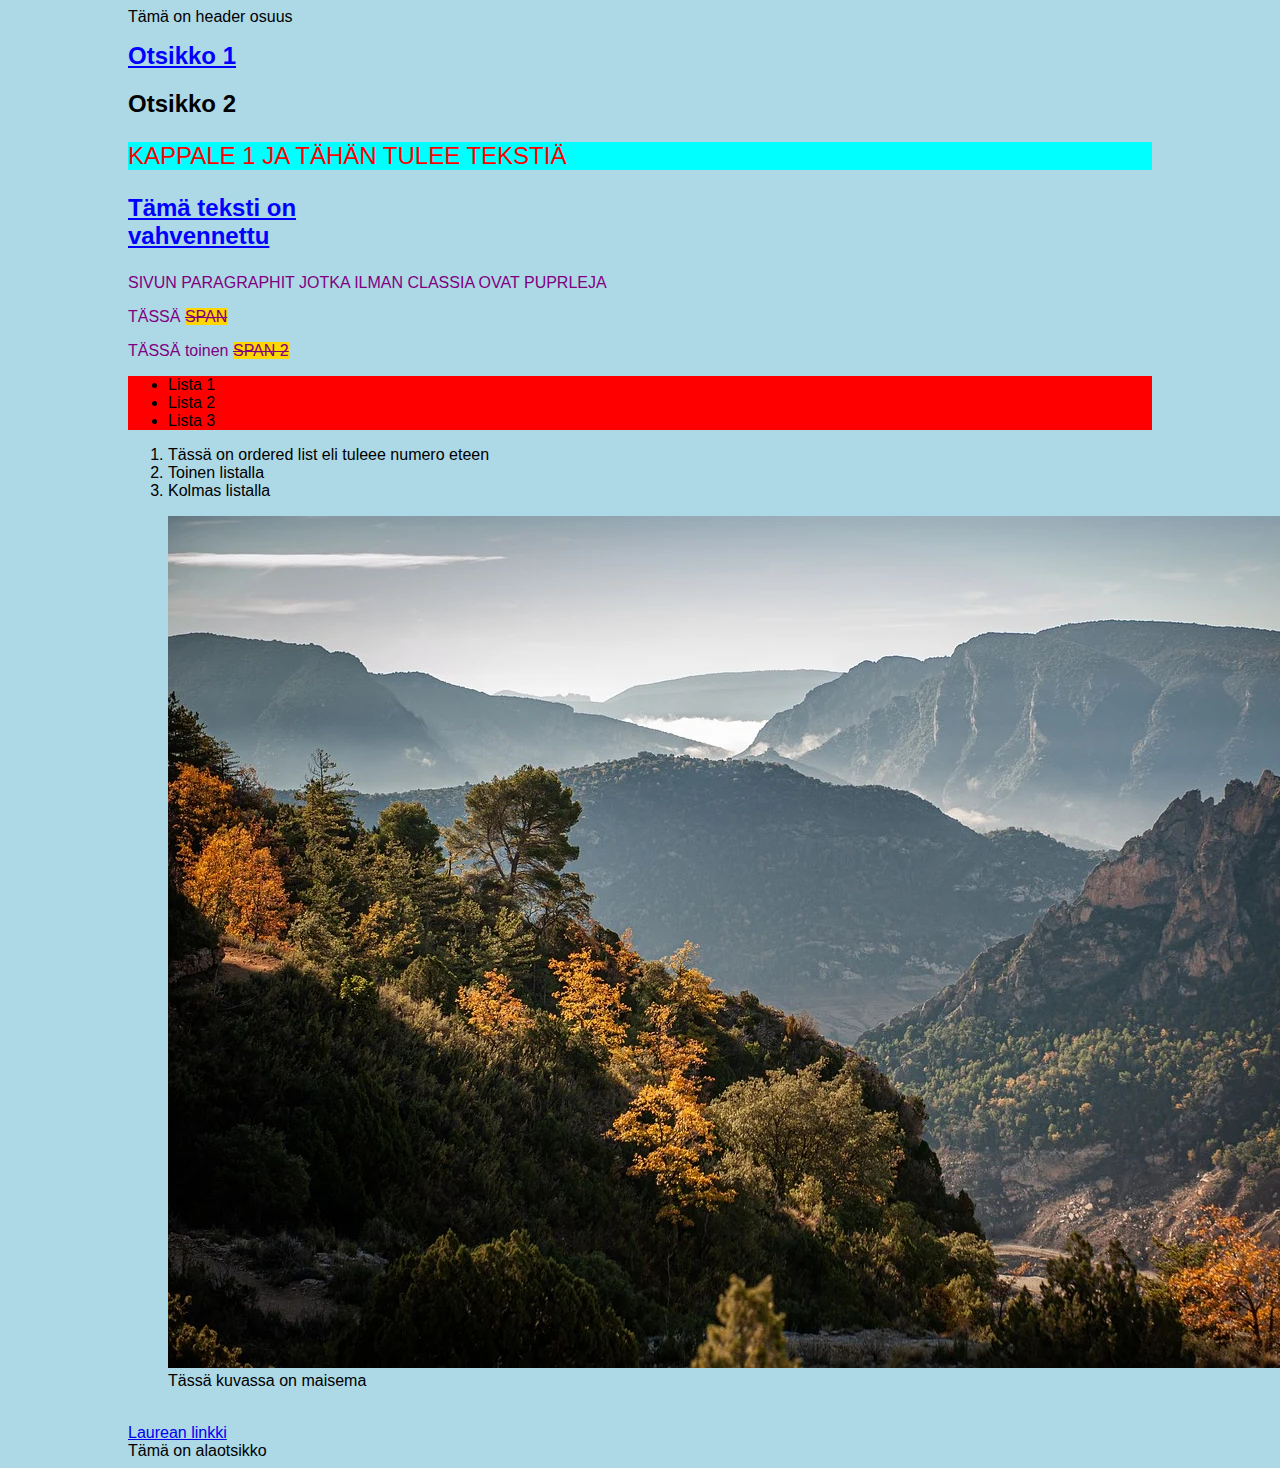
<file: Ens_OT/index.html>
<!DOCTYPE html>
<html lang="en">
<head>
    <meta charset="UTF-8">
    <meta http-equiv="X-UA-Compatible" content="IE=edge">
    <meta name="viewport" content="width=device-width, initial-scale=1.0">
    <title>Ensimmäinen sivu</title>
    <link rel="stylesheet" type="text/css" href="styles.css">
    <link rel="icon" href="Maisema.webp">
</head>
<body>
   
    <header>Tämä on header osuus</header>
    <h1 class="blue">Otsikko 1</h1>
    <h2>Otsikko 2</h2>
<div>
    <p class="red">Kappale 1 ja tähän tulee tekstiä</p>
</div>
    <p class="blue"><strong>Tämä teksti on <br> vahvennettu</strong></p>

    <p>SIVUN PARAGRAPHIT JOTKA ILMAN CLASSIA OVAT PUPRLEJA</p>

    <p>TÄSSÄ <span class="highlight">SPAN</span></p>

    <p>TÄSSÄ toinen <span class="highlight">SPAN 2</span></p>

    <ul id="lista">
            <li>Lista 1</li>
            <li>Lista 2</li>
            <li>Lista 3</li>
    </ul>        
        <ol>
            <li>Tässä on ordered list eli tuleee numero eteen</li>
            <li>Toinen listalla </li> 
            <li>Kolmas listalla</li>
        </ol>

    <figure>
    <img src="Maisema.webp" alt="">
    <figcaption>Tässä kuvassa on maisema</figcaption>
    </figure> 

    <br>

    <a href="https://laurea.fi">Laurean linkki</a>
    
    <footer>Tämä on alaotsikko</footer>

</body>
</html>
</file>
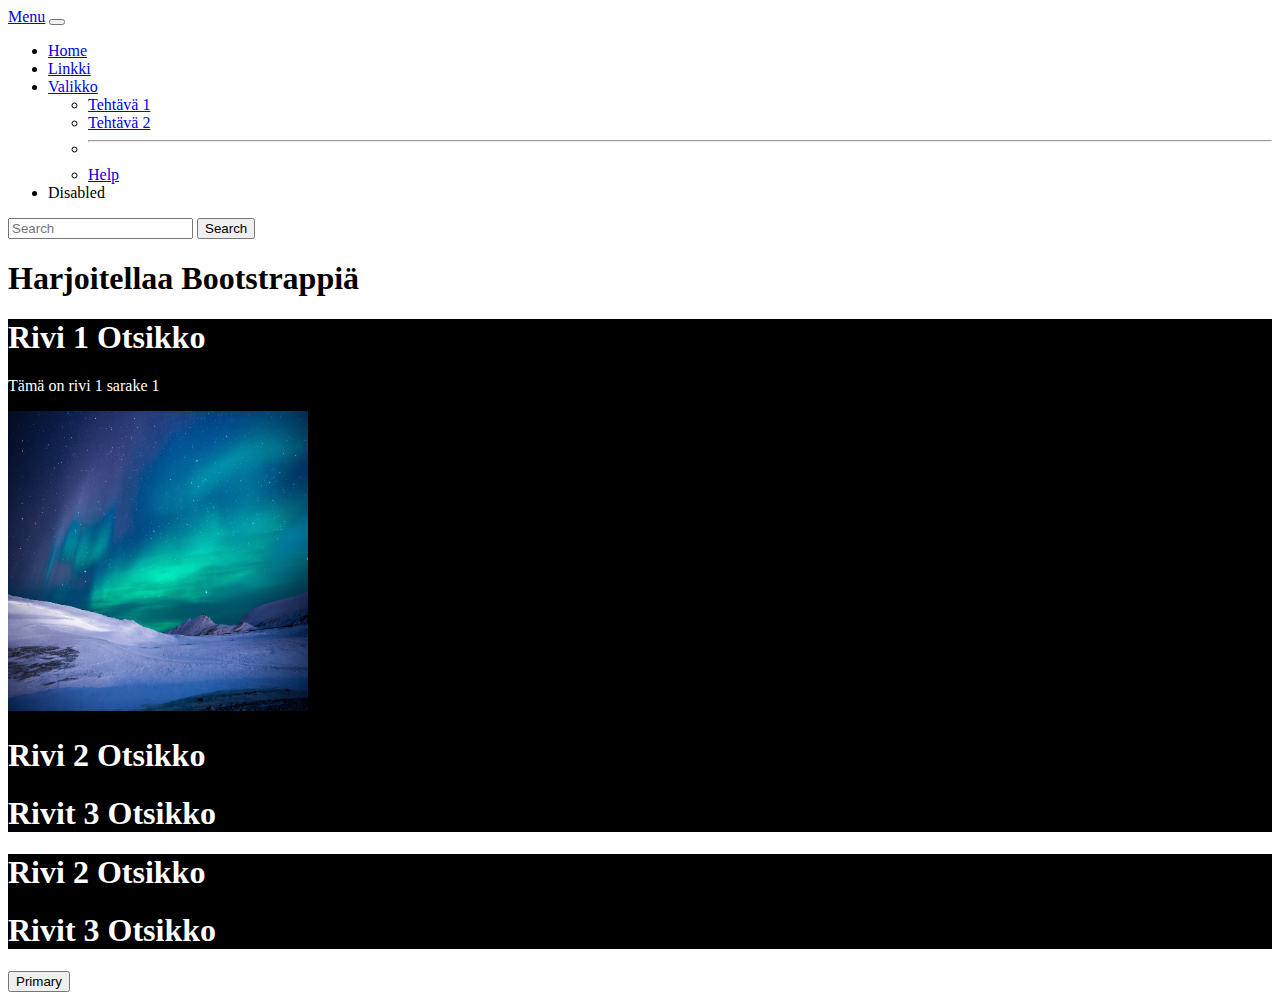
<file: Kolmas_OT/index.html>
<!DOCTYPE html>
<html lang="en">
<head>
    <meta charset="UTF-8">
    <meta name="viewport" content="width=device-width, initial-scale=1.0">
    <title>Bootstrap</title>
    <link href="https://cdn.jsdelivr.net/npm/bootstrap@5.1.3/dist/css/bootstrap.min.css" rel="stylesheet" integrity="sha384-1BmE4kWBq78iYhFldvKuhfTAU6auU8tT94WrHftjDbrCEXSU1oBoqyl2QvZ6jIW3" crossorigin="anonymous">
    <link rel="stylesheet" href="styles.css">
</head>
<body>
    <nav class="navbar navbar-expand-lg navbar-light bg-light">
        <div class="container-fluid">
          <a class="navbar-brand" href="#">Menu</a>
          <button class="navbar-toggler" type="button" data-bs-toggle="collapse" data-bs-target="#navbarSupportedContent" aria-controls="navbarSupportedContent" aria-expanded="false" aria-label="Toggle navigation">
            <span class="navbar-toggler-icon"></span>
          </button>
          <div class="collapse navbar-collapse" id="navbarSupportedContent">
            <ul class="navbar-nav me-auto mb-2 mb-lg-0">
              <li class="nav-item">
                <a class="nav-link active" aria-current="page" href="#">Home</a>
              </li>
              <li class="nav-item">
                <a class="nav-link" href="#">Linkki</a>
              </li>
              <li class="nav-item dropdown">
                <a class="nav-link dropdown-toggle" href="#" id="navbarDropdown" role="button" data-bs-toggle="dropdown" aria-expanded="false">
                  Valikko
                </a>
                <ul class="dropdown-menu" aria-labelledby="navbarDropdown">
                  <li><a class="dropdown-item" href="#">Tehtävä 1</a></li>
                  <li><a class="dropdown-item" href="#">Tehtävä 2</a></li>
                  <li><hr class="dropdown-divider"></li>
                  <li><a class="dropdown-item" href="#">Help</a></li>
                </ul>
              </li>
              <li class="nav-item">
                <a class="nav-link disabled">Disabled</a>
              </li>
            </ul>
            <form class="d-flex">
              <input class="form-control me-2" type="search" placeholder="Search" aria-label="Search">
              <button class="btn btn-outline-success" type="submit">Search</button>
            </form>
          </div>
        </div>
      </nav>

    <h1>Harjoitellaa Bootstrappiä</h1>
    <div class="container">
        <div class="row">
            <div class="col-4 border border-dark">
                <h1>Rivi 1 Otsikko</h1>
                <p>Tämä on rivi 1 sarake 1</p>
                <img src="aurora-1197753_1280.jpg" alt="" width="300" height="300" class="rounded-circle center">
            </div>
            <div class="col-4 border border-dark">    
                <h1>Rivi 2 Otsikko</h1>
            </div>    
            <div class="col-4 border border-dark">
                <h1>Rivit 3 Otsikko</h1>
            </div>    
        </div>

        <div class="row">
            <div class="col-6 border border-dark">    
                <h1>Rivi 2 Otsikko</h1>
            </div>    
            <div class="col-6 border border-dark">
                <h1>Rivit 3 Otsikko</h1>
            </div>     
        </div>
    </div>
        <button type="button" class="btn btn-primary">Primary</button>


    <script src="https://cdn.jsdelivr.net/npm/@popperjs/core@2.10.2/dist/umd/popper.min.js" integrity="sha384-7+zCNj/IqJ95wo16oMtfsKbZ9ccEh31eOz1HGyDuCQ6wgnyJNSYdrPa03rtR1zdB" crossorigin="anonymous"></script>
    <script src="https://cdn.jsdelivr.net/npm/bootstrap@5.1.3/dist/js/bootstrap.min.js" integrity="sha384-QJHtvGhmr9XOIpI6YVutG+2QOK9T+ZnN4kzFN1RtK3zEFEIsxhlmWl5/YESvpZ13" crossorigin="anonymous"></script>

</body>
</html>
</file>
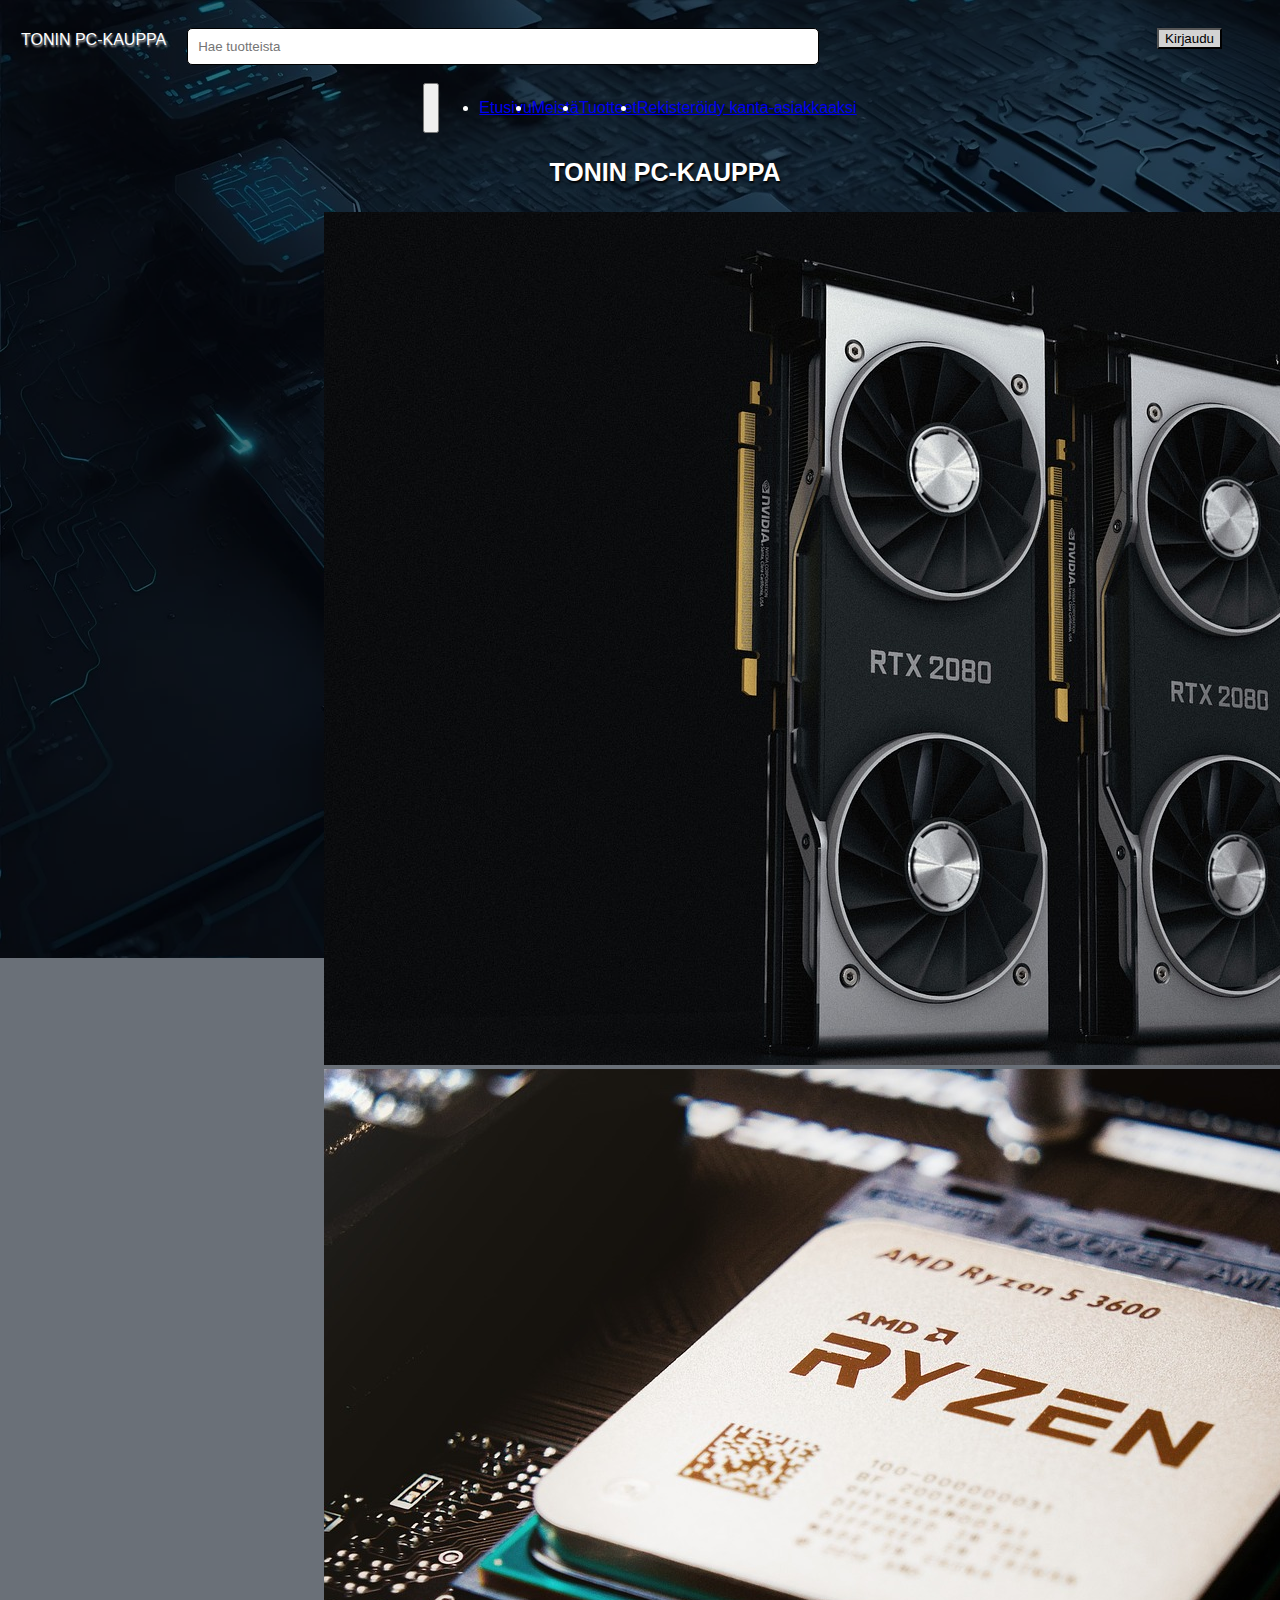
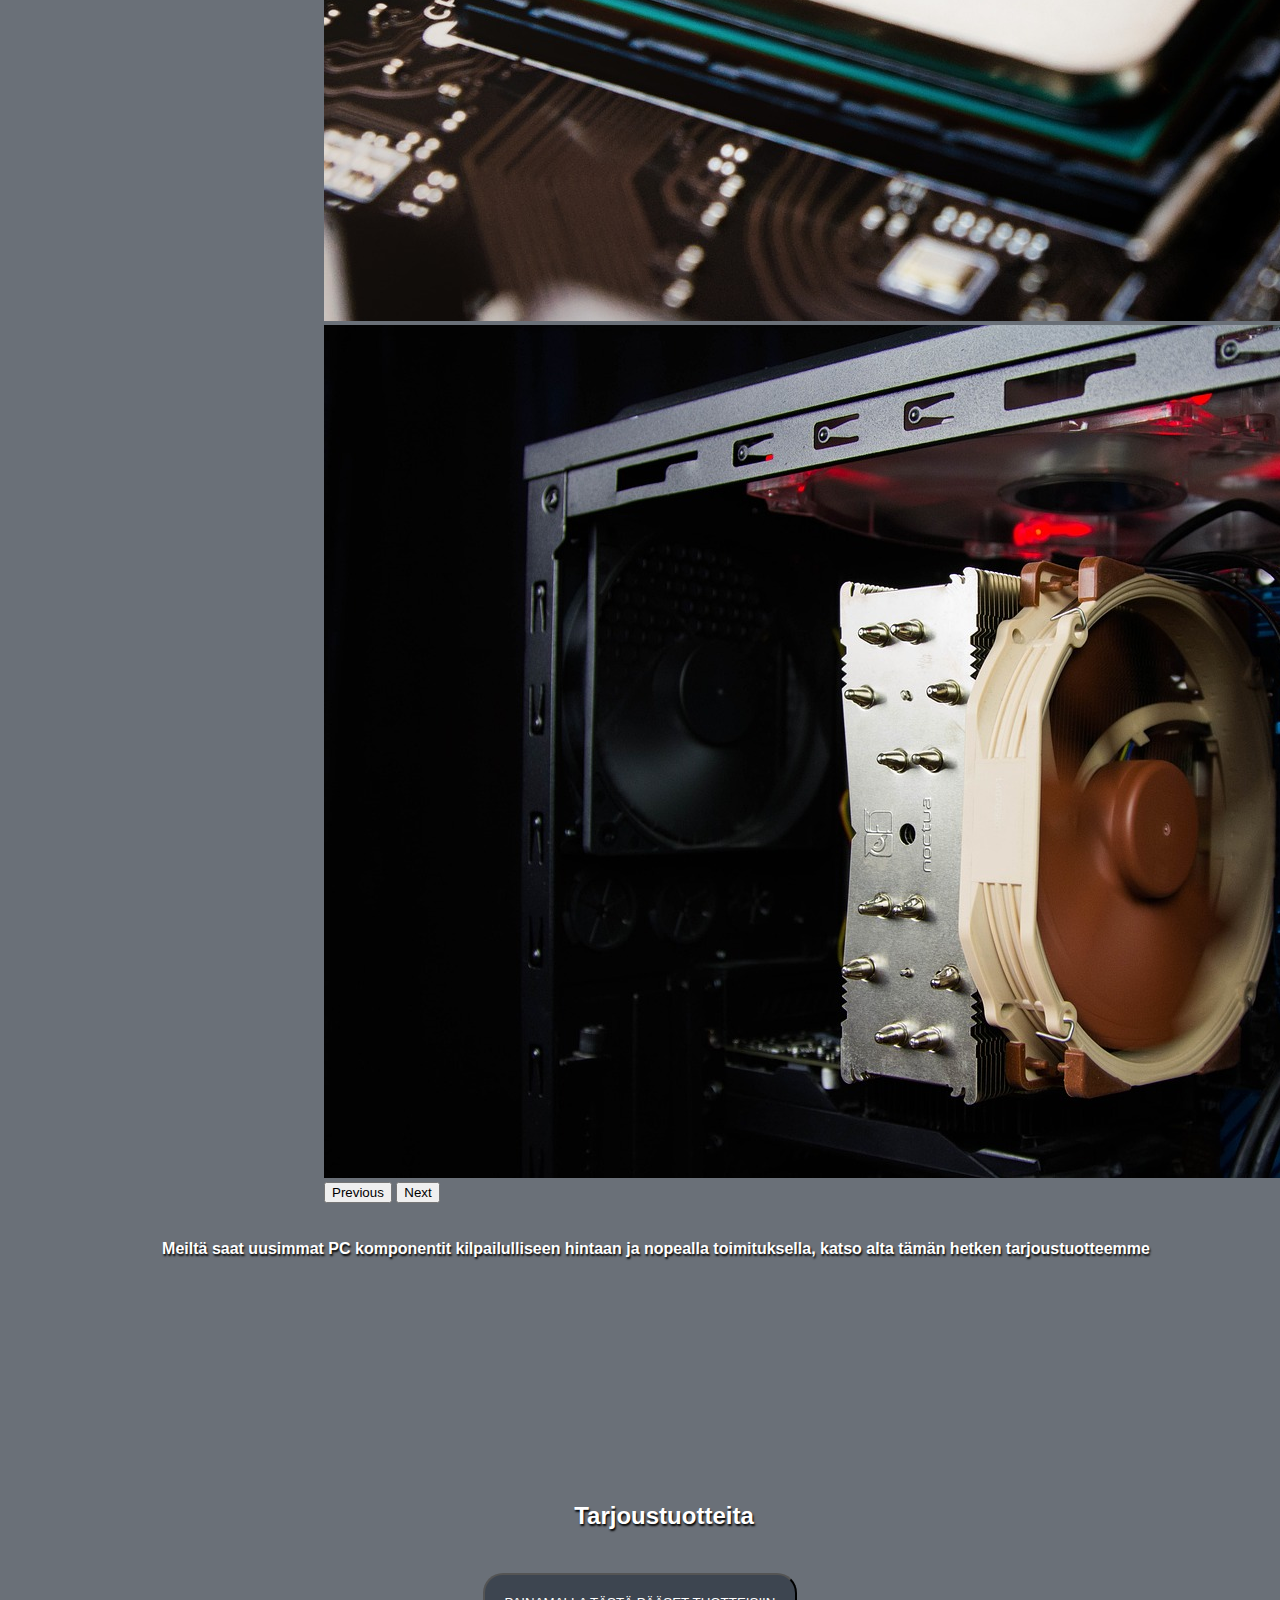
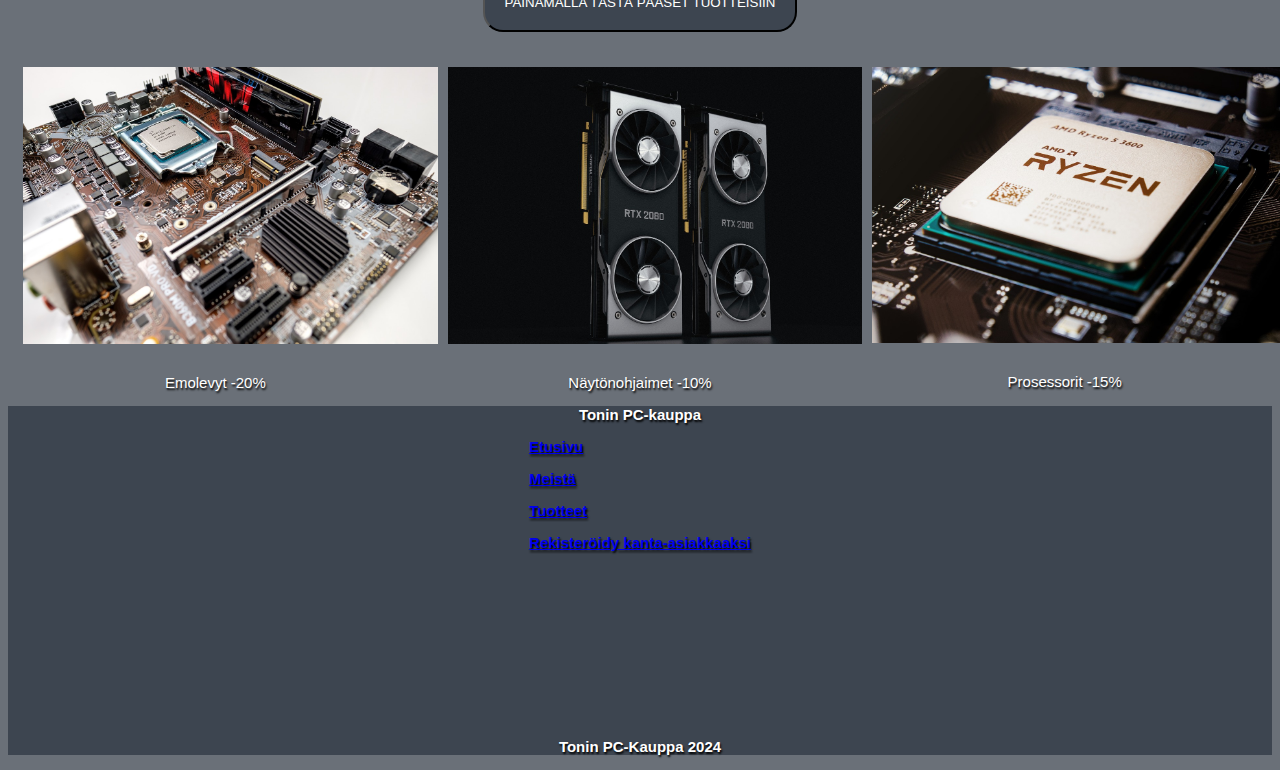
<file: Omat sivut/index.html>
<!DOCTYPE html>
<html lang="en">
<head>
    <meta charset="UTF-8">
    <meta name="viewport" content="width=device-width, initial-scale=1.0">
    <title>Omat sivut</title>
    <link href="https://cdn.jsdelivr.net/npm/bootstrap@5.1.3/dist/css/bootstrap.min.css" rel="stylesheet" integrity="sha384-1BmE4kWBq78iYhFldvKuhfTAU6auU8tT94WrHftjDbrCEXSU1oBoqyl2QvZ6jIW3" crossorigin="anonymous">
    <link rel="stylesheet" type="text/css" href="styles.css">
</head>
<body>
    <div class="logo">
      <span>TONIN PC-KAUPPA</span>
    </div>
    <form action="tableform.html">
      <button type="submit" class="btn btn-light">Kirjaudu</button>
    </form>
      <form class="d-flex">
        <input class="form-control me-2" type="text" placeholder="Hae tuotteista" aria-label="Hae tuotteista">
      </form>
    <nav class="navbar navbar-expand-lg navbar-light bg-light">
        <div class="container-fluid">
          <a class="navbar-brand" href="#"></a>
          <button class="navbar-toggler" type="button" data-bs-toggle="collapse" data-bs-target="#navbarSupportedContent" aria-controls="navbarSupportedContent" aria-expanded="false" aria-label="Toggle navigation">
            <span class="navbar-toggler-icon"></span>
          </button>
          <div class="collapse navbar-collapse" id="navbarSupportedContent">
            <ul class="navbar-nav">
              <li class="nav-item">
                <a class="nav-link" aria-current="page" href="index.html">Etusivu</a>
              </li>
              <li class="nav-item">
                <a class="nav-link" href="meista.html">Meistä</a>
              </li>
              <li class="nav-item">
                <a class="nav-link" href="tuotteet.html">Tuotteet</a>
              </li>
              <li class="nav-item">
                <a class="nav-link" href="tableform.html">Rekisteröidy kanta-asiakkaaksi</a>
              </li>
            </ul>
           
          </div>
        </div>
    </nav>

    <header>TONIN PC-KAUPPA</header>

    
    <div id="carouselExampleControls" class="carousel slide" data-bs-ride="carousel" >
      <div class="carousel-inner">
        <div class="carousel-item active">
          <a href="tuotteet.html">
          <img src="Näytönohjaimia.jpg" class="d-block w-100" alt="...">
        </a>
        </div>
        <div class="carousel-item">
          <a href="tuotteet.html">
          <img src="cpu_amd_ryzen.jpg" class="d-block w-100" alt="...">
          </a>
        </div>
        <div class="carousel-item">
          <a href="tuotteet.html">
          <img src="Tuulettimet.jpg" class="d-block w-100" alt="...">
        </a>
        </div>
      </div>
      <button class="carousel-control-prev" type="button" data-bs-target="#carouselExampleControls" data-bs-slide="prev">
        <span class="carousel-control-prev-icon" aria-hidden="true"></span>
        <span class="visually-hidden">Previous</span>
      </button>
      <button class="carousel-control-next" type="button" data-bs-target="#carouselExampleControls" data-bs-slide="next">
        <span class="carousel-control-next-icon" aria-hidden="true"></span>
        <span class="visually-hidden">Next</span>
      </button>
    </div>

    <h4>Meiltä saat uusimmat PC komponentit kilpailulliseen hintaan ja nopealla toimituksella, katso alta tämän hetken tarjoustuotteemme</h4>

    <h2>Tarjoustuotteita</h2>

    <div>
      <form action="tuotteet.html">
      <button type="submit" class="btn-secondary btn-link">PAINAMALLA TÄSTÄ PÄÄSET TUOTTEISIIN</button>
      </form>
    </div>

    <div class="container">
        <div class="row-tarjoustuotteita">
            <div class="col-4">
                <a href="tuotteet.html">
                <img src="emolevy.jpg" alt="" width="350"  class="img">
                </a>
                <p>Emolevyt -20%</p>
            </div>
            <div class="col-4">
              <a href="tuotteet.html">
              <img src="Näytönohjaimia.jpg" alt="" width="350"   class="img">
              </a>
              <p>Näytönohjaimet -10%</p>
            </div>
            <div class="col-4">
              <a href="tuotteet.html">
              <img src="cpu_amd_ryzen.jpg" alt="" width="350" class="img">
              </a>
              <p>Prosessorit -15%</p>
            </div>
        </div>
    </div>


    <script src="https://cdn.jsdelivr.net/npm/@popperjs/core@2.10.2/dist/umd/popper.min.js" integrity="sha384-7+zCNj/IqJ95wo16oMtfsKbZ9ccEh31eOz1HGyDuCQ6wgnyJNSYdrPa03rtR1zdB" crossorigin="anonymous"></script>
    <script src="https://cdn.jsdelivr.net/npm/bootstrap@5.1.3/dist/js/bootstrap.min.js" integrity="sha384-QJHtvGhmr9XOIpI6YVutG+2QOK9T+ZnN4kzFN1RtK3zEFEIsxhlmWl5/YESvpZ13" crossorigin="anonymous"></script>

    <footer>Tonin PC-kauppa
        <div class="container">
            <div class="row">
                <div class="col-4">
                  <a href="index.html">
                  <p>Etusivu</p>
                  </a>
                  <a href="meista.html">
                  <p>Meistä</p>
                  </a>
                  <a href="tuotteet.html">
                  <p>Tuotteet</p>
                  </a>
                  <a href="tableform.html">
                  <p>Rekisteröidy kanta-asiakkaaksi</p>
                  </a>
                </div>
            </div>
        </div>
        <p>Tonin PC-Kauppa 2024</p>
    </footer>

</body>
</html>
</file>
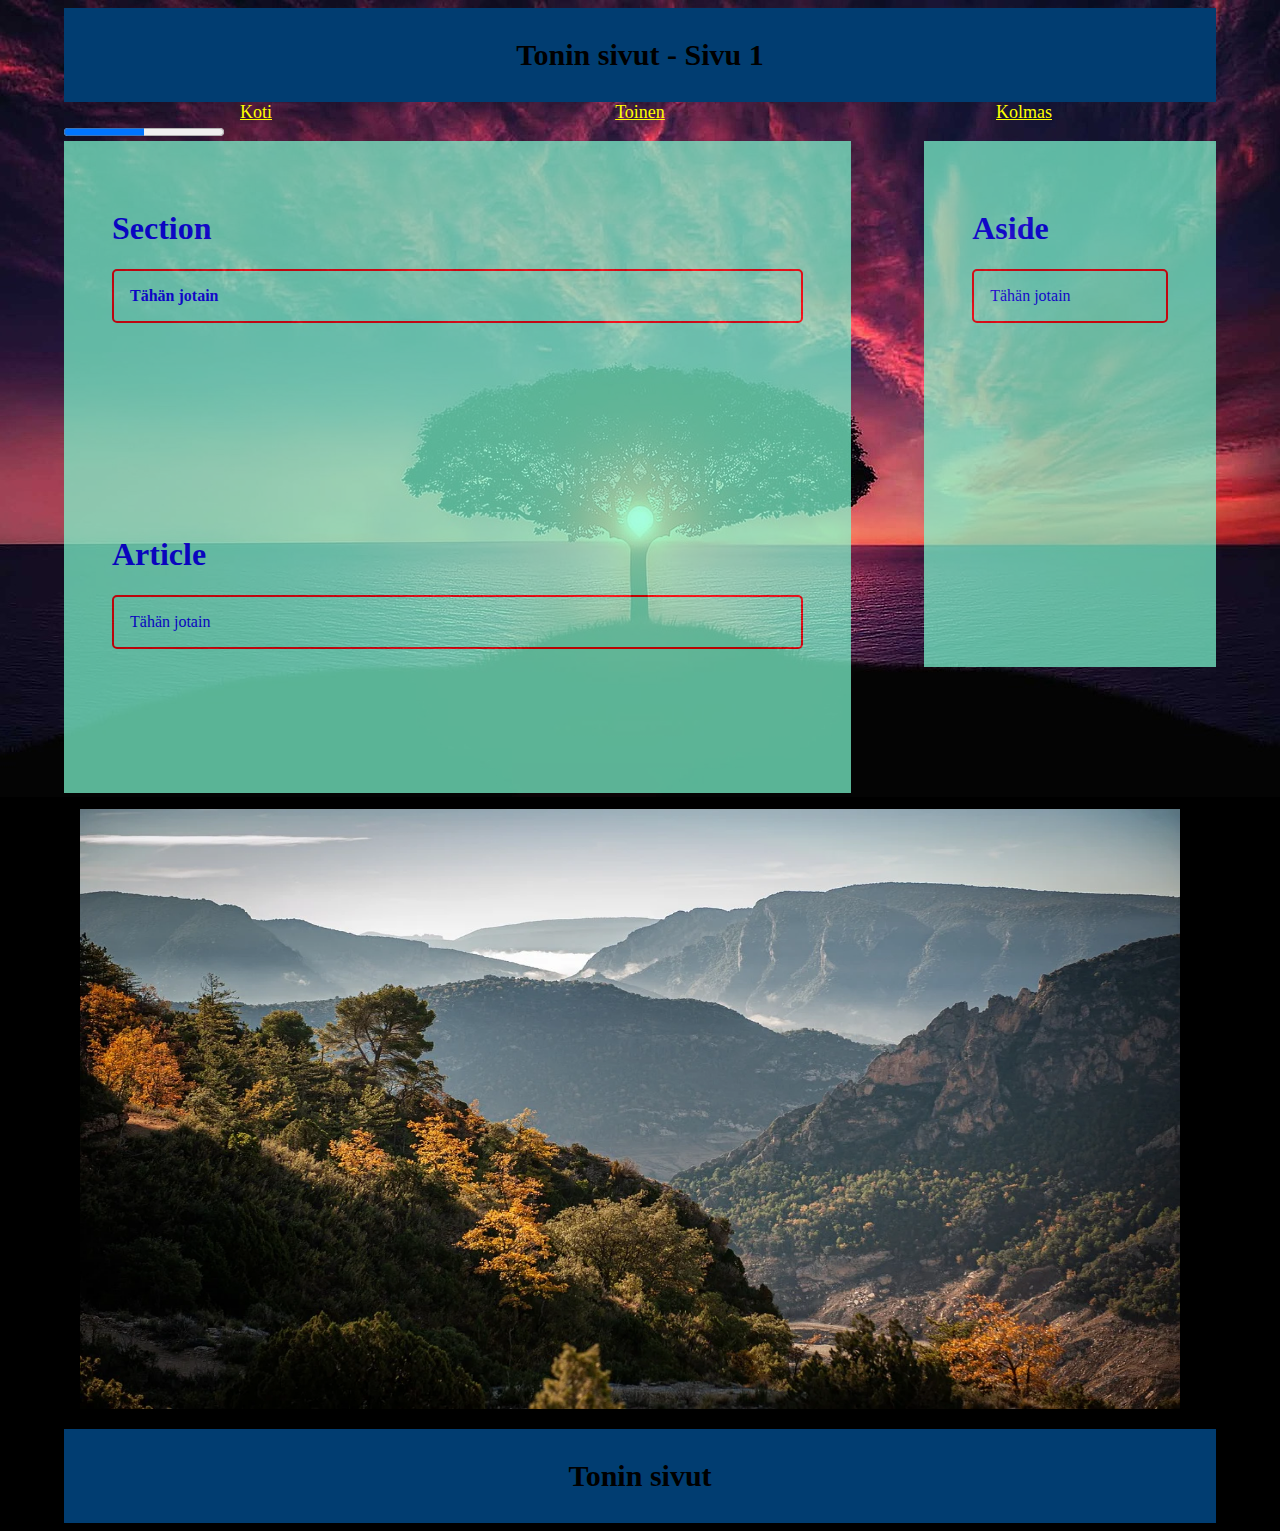
<file: Toinen_OT/index.html>
<!DOCTYPE html>
<html lang="en">
<head>
    <meta charset="UTF-8">
    <meta name="viewport" content="width=device-width, initial-scale=1.0">
    <title>Design sivusto</title>
    <link rel="stylesheet" type="text/css" href="styles.css">
</head>
<body>
    <header>Tonin sivut - Sivu 1</header>
    <nav>
        <div class="wrapper">
            <div>
                <a href="index.html">Koti</a>
            </div>
            <div>
                <a href="toinen.html">Toinen</a>
            </div>
            <div>
                <a href="kolmas.html">Kolmas</a>
            </div>

        </div>
    </nav>
        <div>
            <progress value="50" max="100"></progress>
        </div>

    <section>
        <h1>Section</h1>
        
        <p><strong>Tähän jotain
        </strong></p>
    </section>   
    
    <aside>
        <h1>Aside</h1>
        <p>Tähän jotain</p>
    </aside>
    
    <article>
        <h1>Article</h1>
        <p>Tähän jotain</p>
    </article>

    <img src="Maisema.webp" class="padding" alt="" width="1100" height="600">

    <footer>Tonin sivut</footer>

</body>
</html>
</file>
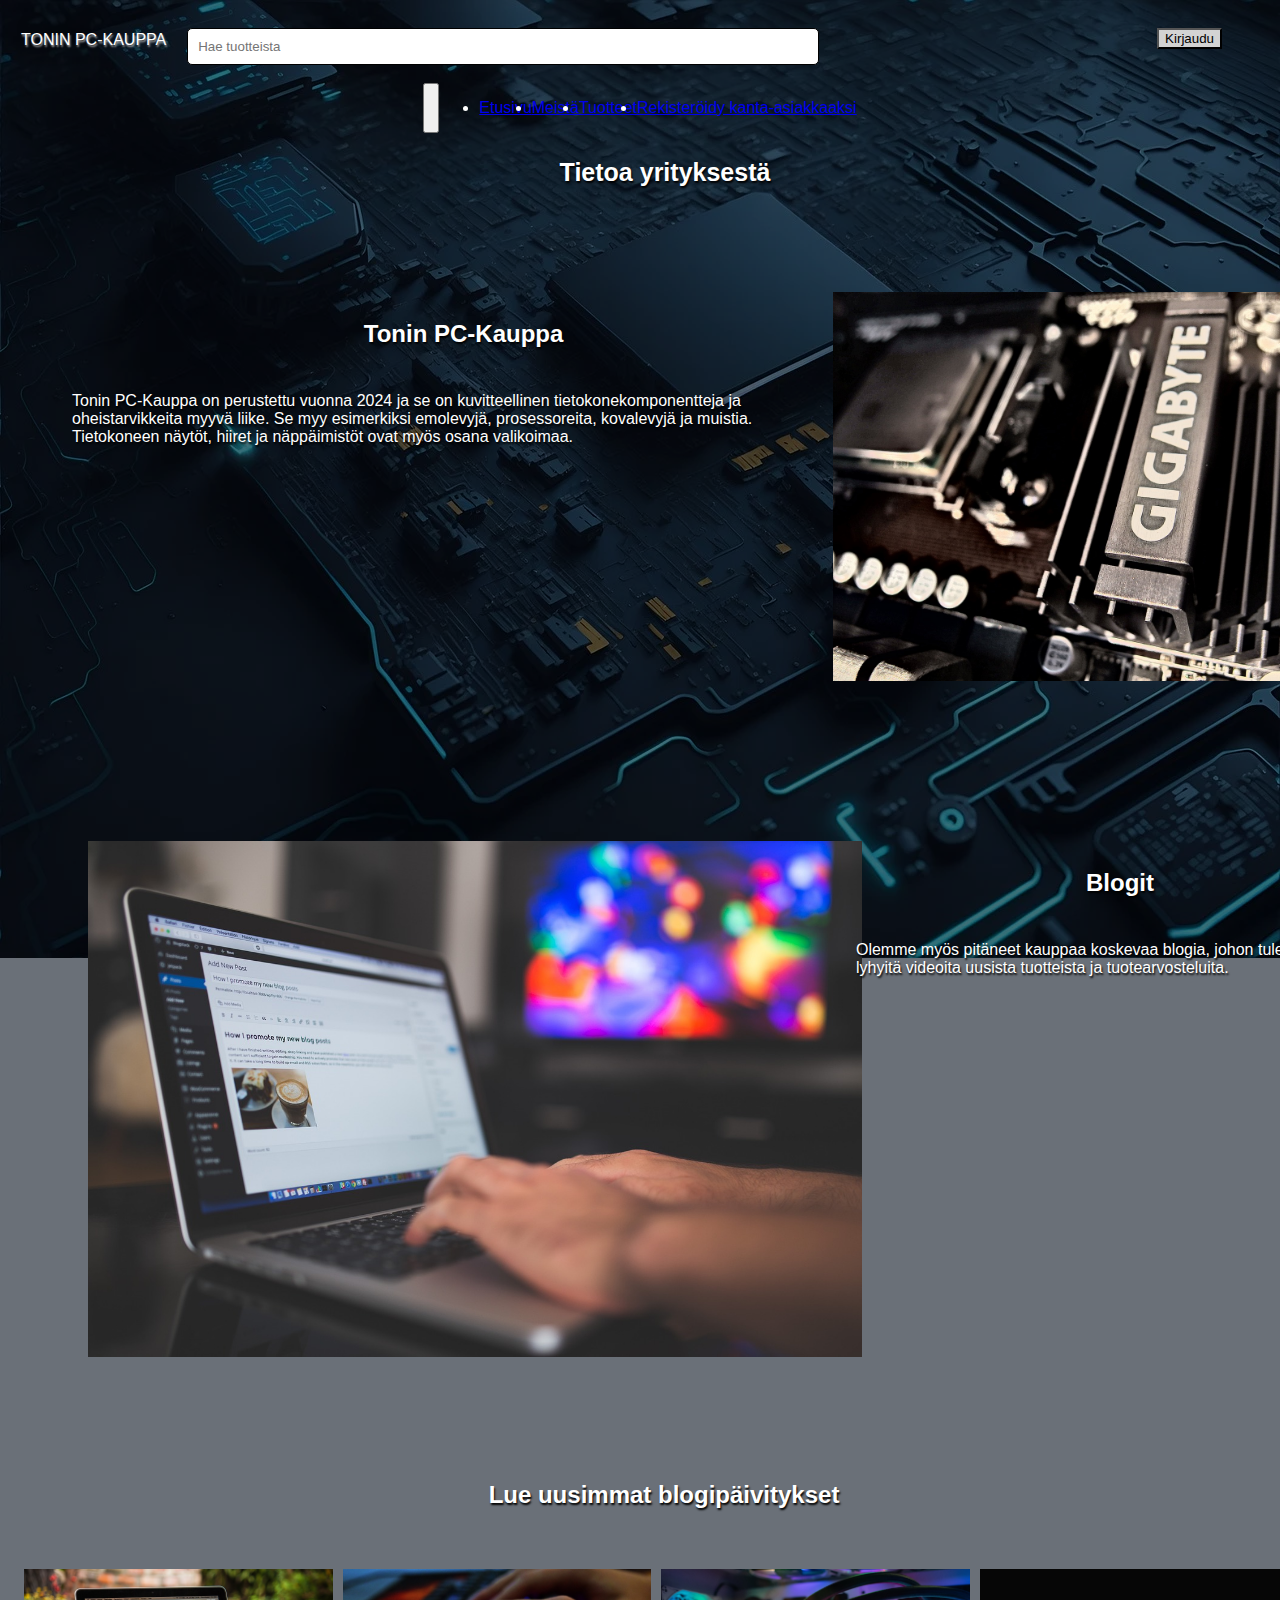
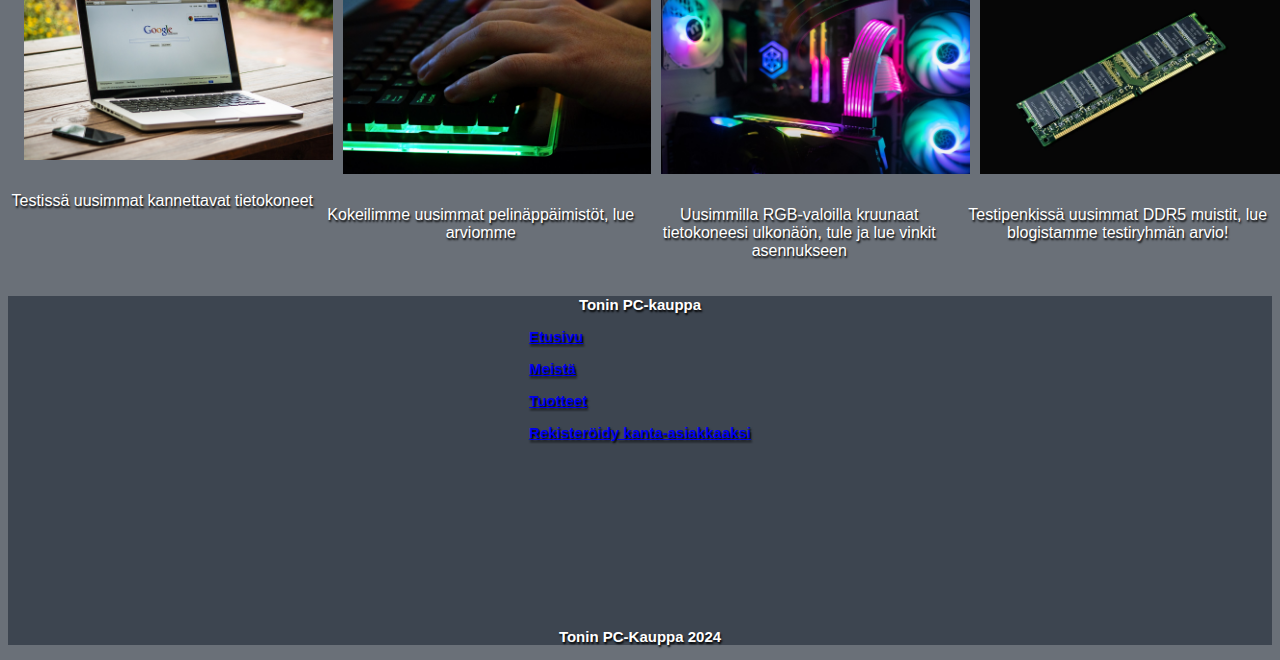
<file: Omat sivut/meista.html>
<!DOCTYPE html>
<html lang="en">
<head>
    <meta charset="UTF-8">
    <meta name="viewport" content="width=device-width, initial-scale=1.0">
    <title>Omat sivut</title>
    <link href="https://cdn.jsdelivr.net/npm/bootstrap@5.1.3/dist/css/bootstrap.min.css" rel="stylesheet" integrity="sha384-1BmE4kWBq78iYhFldvKuhfTAU6auU8tT94WrHftjDbrCEXSU1oBoqyl2QvZ6jIW3" crossorigin="anonymous">
    <link rel="stylesheet" type="text/css" href="styles.css">
</head>
<body>
    <div class="logo">
        <span>TONIN PC-KAUPPA</span>
    </div>
    <form action="tableform.html">
        <button type="submit" class="btn btn-light">Kirjaudu</button>
      </form>
        <form class="d-flex">
          <input class="form-control me-2" type="text" placeholder="Hae tuotteista" aria-label="Hae tuotteista">
        </form>
    <nav class="navbar navbar-expand-lg navbar-light bg-light">
        <div class="container-fluid">
          <a class="navbar-brand" href="#"></a>
          <button class="navbar-toggler" type="button" data-bs-toggle="collapse" data-bs-target="#navbarSupportedContent" aria-controls="navbarSupportedContent" aria-expanded="false" aria-label="Toggle navigation">
            <span class="navbar-toggler-icon"></span>
          </button>
          <div class="collapse navbar-collapse" id="navbarSupportedContent">
            <ul class="navbar-nav">
              <li class="nav-item">
                <a class="nav-link active" aria-current="page" href="index.html">Etusivu</a>
              </li>
              <li class="nav-item">
                <a class="nav-link" href="meista.html">Meistä</a>
              </li>
              <li class="nav-item">
                <a class="nav-link" href="tuotteet.html">Tuotteet</a>
              </li>
              <li class="nav-item">
                <a class="nav-link" href="tableform.html">Rekisteröidy kanta-asiakkaaksi</a>
              </li>
            </ul>
          </div>
        </div>
    </nav>

    <header>Tietoa yrityksestä</header>
  
    <div class="container">
        <div class="row1">
            <div class="col-6 ">
                <h2>Tonin PC-Kauppa</h2>
                <p>Tonin PC-Kauppa on perustettu vuonna 2024 ja se on kuvitteellinen tietokonekomponentteja ja oheistarvikkeita myyvä liike. Se myy esimerkiksi emolevyjä, prosessoreita, kovalevyjä ja muistia. Tietokoneen näytöt, hiiret ja näppäimistöt ovat myös osana valikoimaa.</p>
            </div>
       
            <div class="col-6 ">
                <img src="Gigabyte_emolevy.jpg" alt="" width="400" class="imgStill">
            </div>
        </div>
    </div>

    <div class="container">
        <div class="row1">
            <div class="col-6">
               <img src="blogi.jpg" alt="" width="400" class="imgStill">
            </div>
            <div class="col-6 ">
                <h2>Blogit</h2>
                <p>Olemme myös pitäneet kauppaa koskevaa blogia, johon tulee lyhyitä videoita uusista tuotteista ja tuotearvosteluita.</p>
    
            </div>
       
        </div>
    </div>

    <h2>Lue uusimmat blogipäivitykset</h2>

    <div class="container">
        <div class="row3">
            <div class="col-3">
                <img src="Kannettavat.jpg" alt="" width="280" class="imgStill">
                <p>Testissä uusimmat kannettavat tietokoneet</p>
            </div>
            <div class="col-3 ">
                <img src="näppäimistö.jpg" alt="" width="280" class="imgStill">
                <p>Kokeilimme uusimmat pelinäppäimistöt, lue arviomme</p>
            </div>
            <div class="col-3">
                <img src="RGBvalot.jpg" alt="" width="280" class="imgStill">
                <p>Uusimmilla RGB-valoilla kruunaat tietokoneesi ulkonäön, tule ja lue vinkit asennukseen</p>
            </div>
            <div class="col-3">
                <img src="Ram-muisti.webp" alt=""  width="280" class="imgStill">
                <p>Testipenkissä uusimmat DDR5 muistit, lue blogistamme testiryhmän arvio!</p>
            </div>
       
        </div>
    </div>


    <script src="https://cdn.jsdelivr.net/npm/@popperjs/core@2.10.2/dist/umd/popper.min.js" integrity="sha384-7+zCNj/IqJ95wo16oMtfsKbZ9ccEh31eOz1HGyDuCQ6wgnyJNSYdrPa03rtR1zdB" crossorigin="anonymous"></script>
    <script src="https://cdn.jsdelivr.net/npm/bootstrap@5.1.3/dist/js/bootstrap.min.js" integrity="sha384-QJHtvGhmr9XOIpI6YVutG+2QOK9T+ZnN4kzFN1RtK3zEFEIsxhlmWl5/YESvpZ13" crossorigin="anonymous"></script>

    <footer>Tonin PC-kauppa
        <div class="container">
            <div class="row">
                <div class="col-4">
                  <a href="index.html">
                  <p>Etusivu</p>
                  </a>
                  <a href="meista.html">
                  <p>Meistä</p>
                  </a>
                  <a href="tuotteet.html">
                  <p>Tuotteet</p>
                  </a>
                  <a href="tableform.html">
                  <p>Rekisteröidy kanta-asiakkaaksi</p>
                  </a>
                </div>
            </div>
        </div>
        <p>Tonin PC-Kauppa 2024</p>
    </footer>

</body>
</html>
</file>
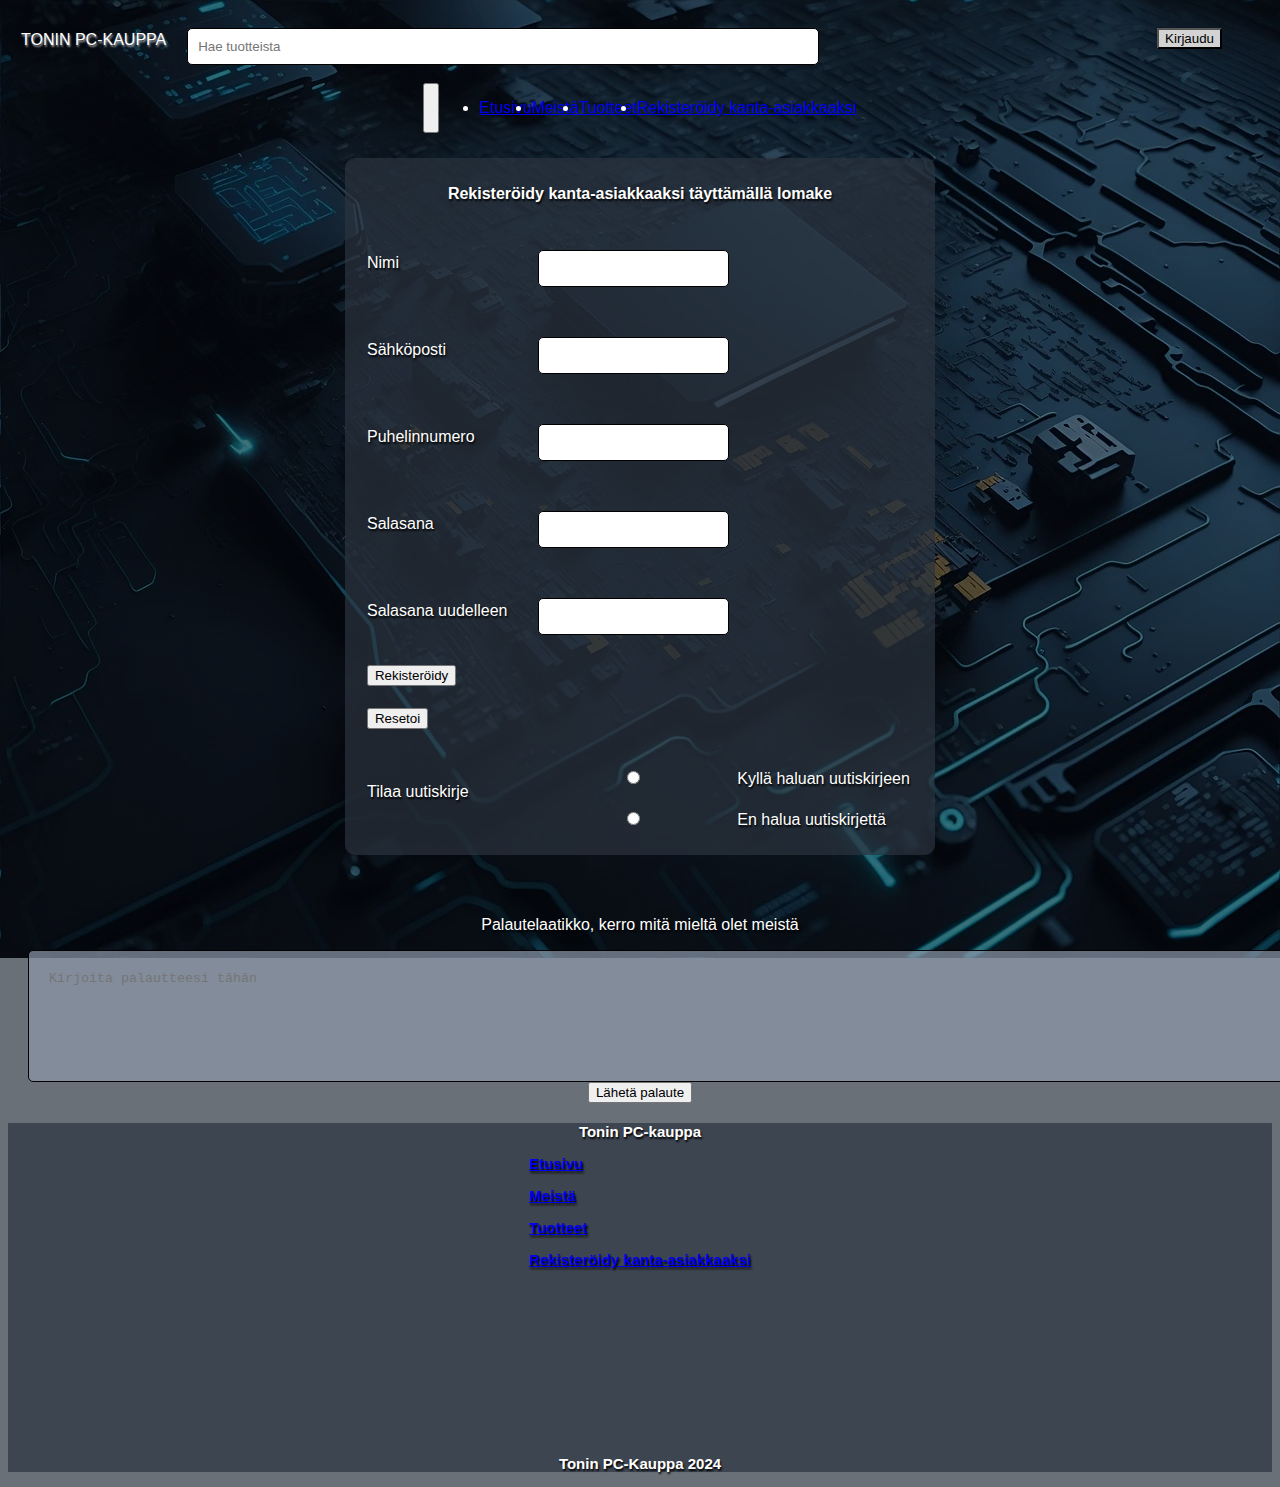
<file: Omat sivut/tableform.html>
<!DOCTYPE html>
<html lang="en">
<head>
    <meta charset="UTF-8">
    <meta name="viewport" content="width=device-width, initial-scale=1.0">
    <title>Omat sivut</title>
    <link href="https://cdn.jsdelivr.net/npm/bootstrap@5.1.3/dist/css/bootstrap.min.css" rel="stylesheet" integrity="sha384-1BmE4kWBq78iYhFldvKuhfTAU6auU8tT94WrHftjDbrCEXSU1oBoqyl2QvZ6jIW3" crossorigin="anonymous">
    <link rel="stylesheet" type="text/css" href="styles.css">
</head>
<body>
    <div class="logo">
      <span>TONIN PC-KAUPPA</span>
    </div>
    <form action="tableform.html">
      <button type="submit" class="btn btn-light">Kirjaudu</button>
    </form>
    
      <form class="d-flex">
        <input class="form-control me-2" type="text" placeholder="Hae tuotteista" aria-label="Hae tuotteista">
      </form>
    <nav class="navbar navbar-expand-lg navbar-light bg-light">
        <div class="container-fluid">
          <a class="navbar-brand" href="#"></a>
          <button class="navbar-toggler" type="button" data-bs-toggle="collapse" data-bs-target="#navbarSupportedContent" aria-controls="navbarSupportedContent" aria-expanded="false" aria-label="Toggle navigation">
            <span class="navbar-toggler-icon"></span>
          </button>
          <div class="collapse navbar-collapse" id="navbarSupportedContent">
            <ul class="navbar-nav">
              <li class="nav-item">
                <a class="nav-link active" aria-current="page" href="index.html">Etusivu</a>
              </li>
              <li class="nav-item">
                <a class="nav-link" href="meista.html">Meistä</a>
              </li>
              <li class="nav-item">
                <a class="nav-link" href="tuotteet.html">Tuotteet</a>
              </li>
              <li class="nav-item">
                <a class="nav-link" href="tableform.html">Rekisteröidy kanta-asiakkaaksi</a>
              </li>
            </ul>
          </div>
        </div>
    </nav>

    <div class="wrapper">
      <form action="#">
          <table>
            <tr>
            <th colspan="2">Rekisteröidy kanta-asiakkaaksi täyttämällä lomake</th>
            </tr>
            <tr>
              <td><label for="Nimi">Nimi</label></td>
              <td><input type="text" name="Nimi" id="Nimi" required></td> 
            </tr>    
            <tr>
              <td><label for="Sähköposti">Sähköposti</label></td>
              <td><input type="email" name="Sähköposti" id="Sähköposti" required></td>
            </tr>   
            <tr>
              <td><label for="Puhelinnumero">Puhelinnumero</label></td> 
              <td><input type="tel" name="Puhelinnumero" id="Puhelinnumero" required></td>
            </tr> 
            <tr>
              <td><label for="Salasana">Salasana</label></td> 
              <td><input type="password" name="Salasana" id="Salasana" required maxlength="12"></td>
            </tr>
            <tr>
              <td><label for="SalasanaUudelleen">Salasana uudelleen</label></td> 
              <td><input type="password" name="Salasana uudelleen" id="SalasanaUudelleen" required maxlength="12"></td>
            </tr>
            <tr>
             <td colspan="2"><button type="submit" value="Uusi käyttäjä">Rekisteröidy</button></td>
            </tr>
            <tr>
              <td colspan="2"> <button type="reset">Resetoi</button></td>
            </tr>
            <tr>
              <td>Tilaa uutiskirje</td>
                  <td>
                  <input type = "radio" name = "Tilaa uutiskirje" value="Kyllä">Kyllä haluan uutiskirjeen
                  <input type = "radio" name = "Tilaa uutiskirje" value="Ei">En halua uutiskirjettä
                  </td>
            </tr>
          </table>
      </form>

    </div>  
      <div class="palaute">
        <p>Palautelaatikko, kerro mitä mieltä olet meistä</p>
        <textarea class="textarea" name="Palautelaatikko" rows="6" placeholder="Kirjoita palautteesi tähän"></textarea>
        <button type="submit" value="Palaute">Lähetä palaute</button>
      </div>

    <script src="https://cdn.jsdelivr.net/npm/@popperjs/core@2.10.2/dist/umd/popper.min.js" integrity="sha384-7+zCNj/IqJ95wo16oMtfsKbZ9ccEh31eOz1HGyDuCQ6wgnyJNSYdrPa03rtR1zdB" crossorigin="anonymous"></script>
    <script src="https://cdn.jsdelivr.net/npm/bootstrap@5.1.3/dist/js/bootstrap.min.js" integrity="sha384-QJHtvGhmr9XOIpI6YVutG+2QOK9T+ZnN4kzFN1RtK3zEFEIsxhlmWl5/YESvpZ13" crossorigin="anonymous"></script>

    <footer>Tonin PC-kauppa
      <div class="container">
          <div class="row">
              <div class="col-4">
                <a href="index.html">
                <p>Etusivu</p>
                </a>
                <a href="meista.html">
                <p>Meistä</p>
                </a>
                <a href="tuotteet.html">
                <p>Tuotteet</p>
                </a>
                <a href="tableform.html">
                <p>Rekisteröidy kanta-asiakkaaksi</p>
                </a>
              </div>
          </div>
      </div>
      <p>Tonin PC-Kauppa 2024</p>
  </footer>

</body>
</html>
</file>
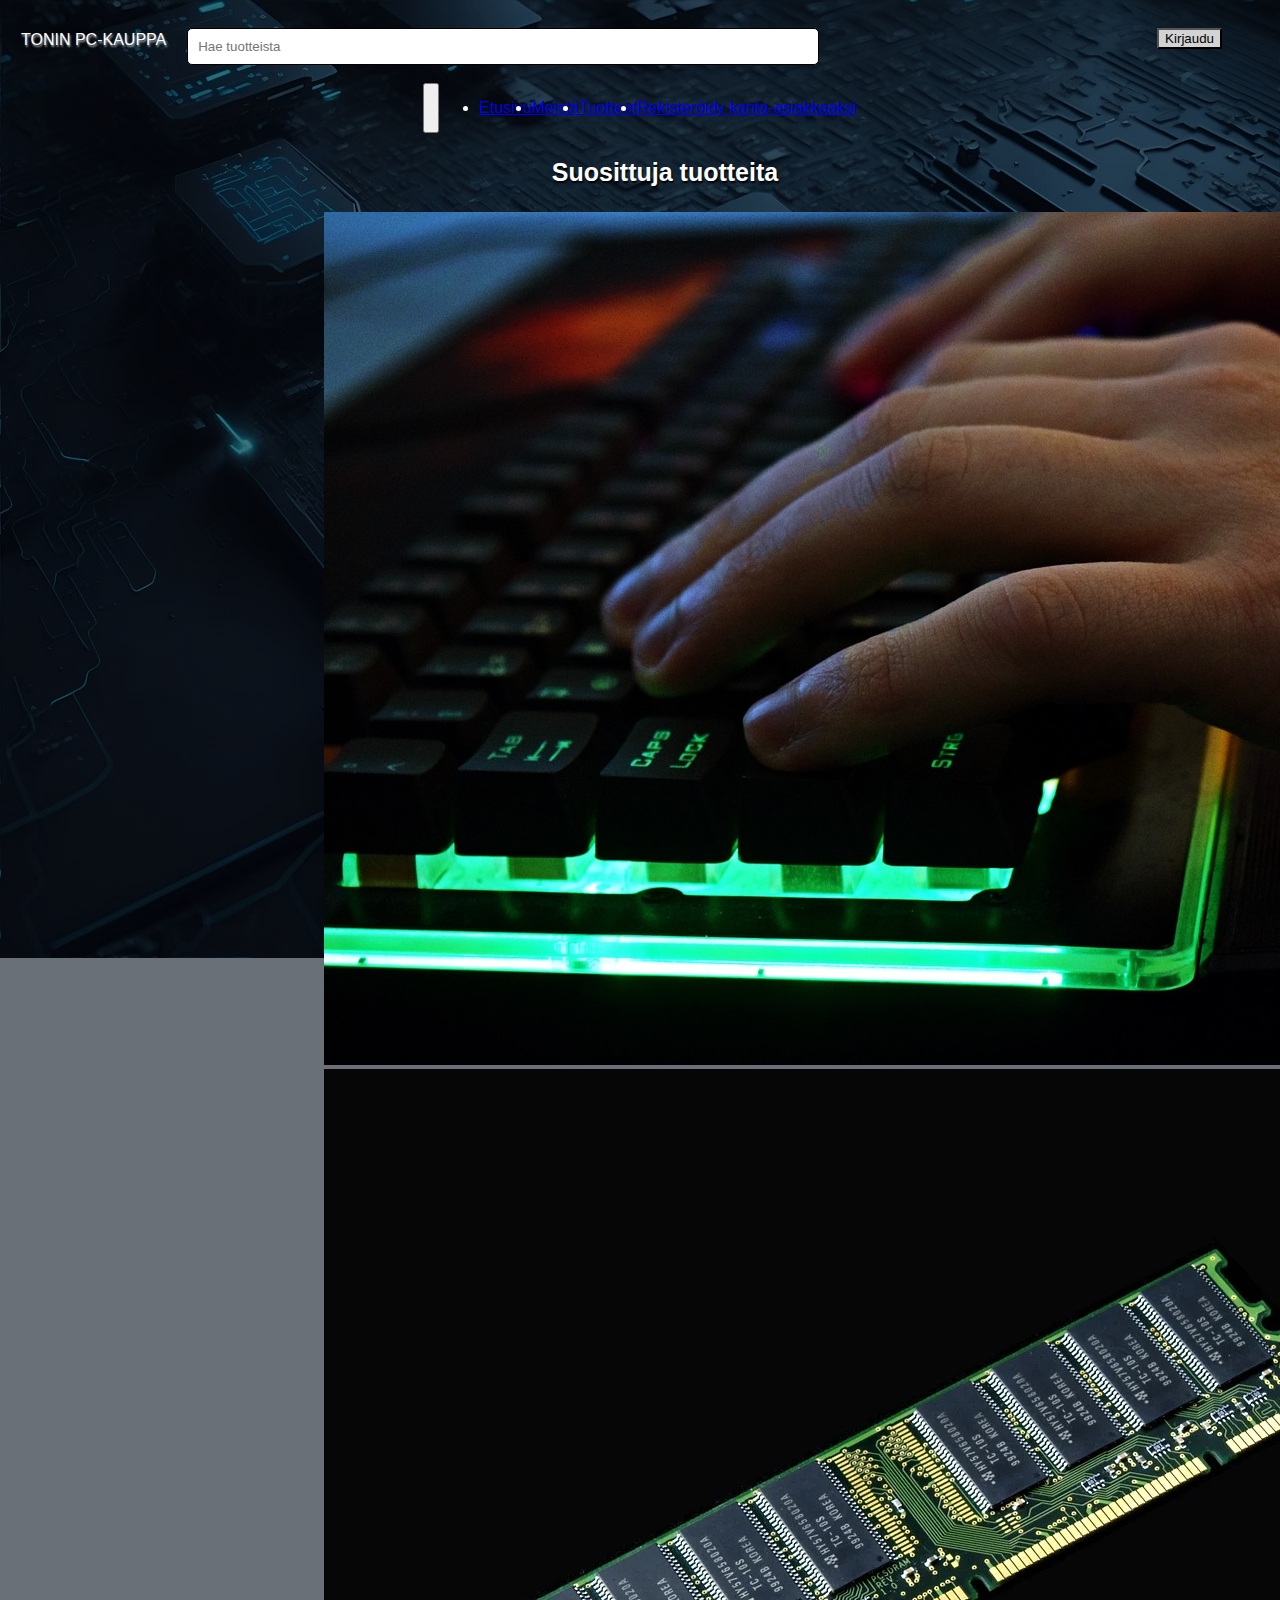
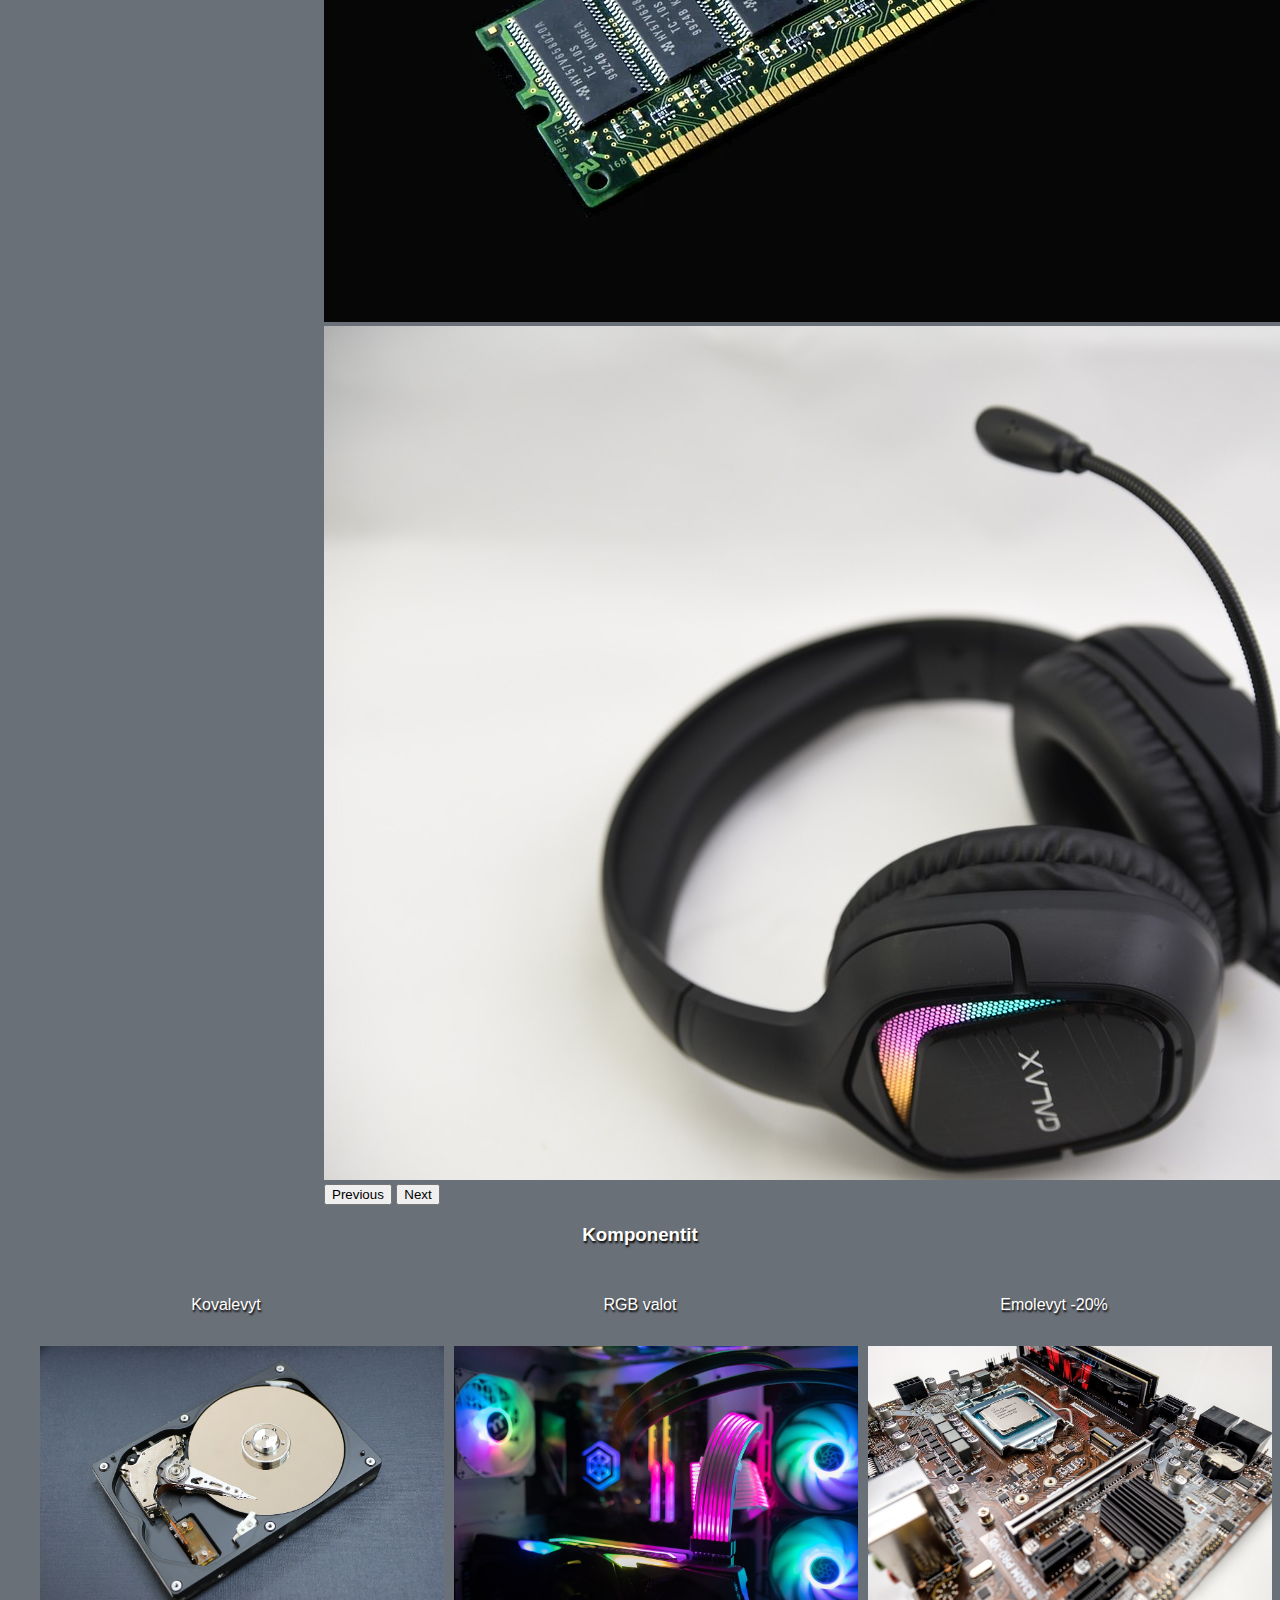
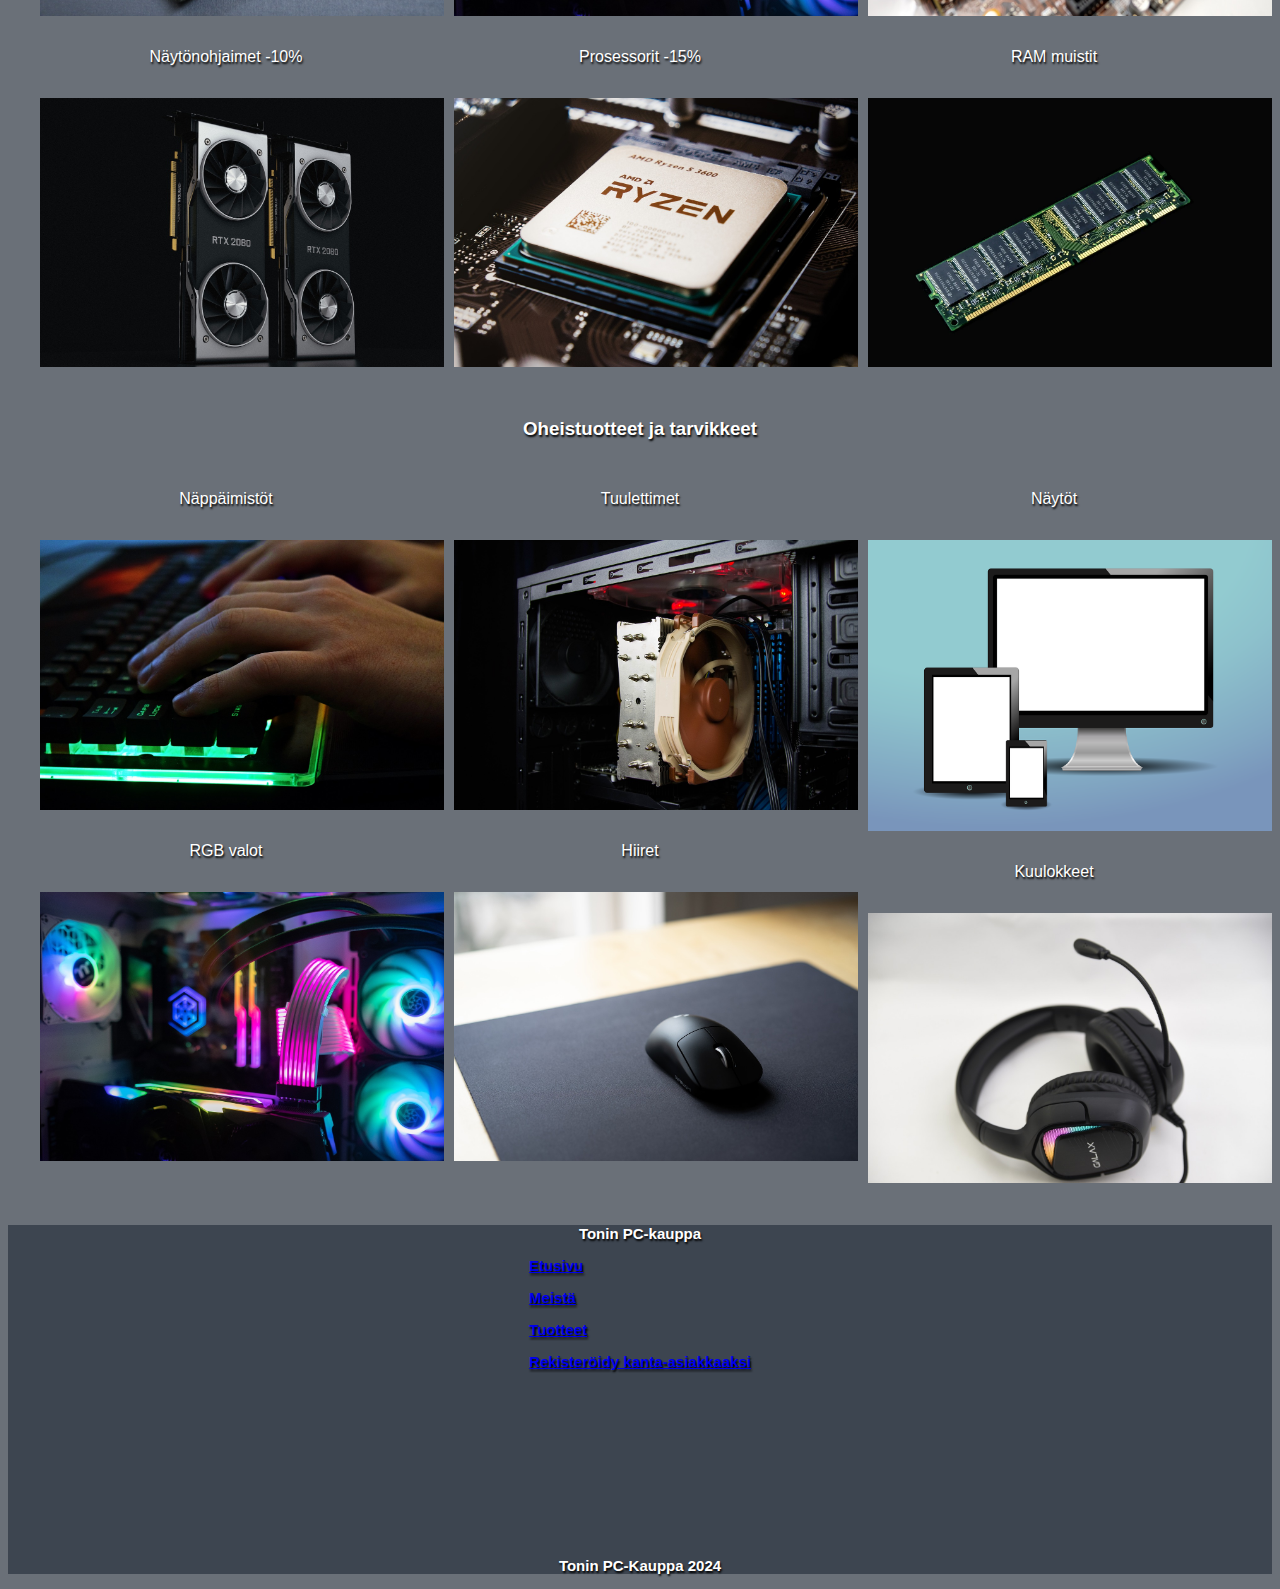
<file: Omat sivut/tuotteet.html>
<!DOCTYPE html>
<html lang="en">
<head>
    <meta charset="UTF-8">
    <meta name="viewport" content="width=device-width, initial-scale=1.0">
    <title>Omat sivut</title>
    <link href="https://cdn.jsdelivr.net/npm/bootstrap@5.1.3/dist/css/bootstrap.min.css" rel="stylesheet" integrity="sha384-1BmE4kWBq78iYhFldvKuhfTAU6auU8tT94WrHftjDbrCEXSU1oBoqyl2QvZ6jIW3" crossorigin="anonymous">
    <link rel="stylesheet" type="text/css" href="styles.css">
</head>
<body>
    <div class="logo">
        <span>TONIN PC-KAUPPA</span>
    </div>
    <form action="tableform.html">
      <button type="submit" class="btn btn-light">Kirjaudu</button>
    </form>
        <form class="d-flex">
          <input class="form-control me-2" type="text" placeholder="Hae tuotteista" aria-label="Hae tuotteista">
        </form>
    <nav class="navbar navbar-expand-lg navbar-light bg-light">
        <div class="container-fluid">
          <a class="navbar-brand" href="#"></a>
          <button class="navbar-toggler" type="button" data-bs-toggle="collapse" data-bs-target="#navbarSupportedContent" aria-controls="navbarSupportedContent" aria-expanded="false" aria-label="Toggle navigation">
            <span class="navbar-toggler-icon"></span>
          </button>
          <div class="collapse navbar-collapse" id="navbarSupportedContent">
            <ul class="navbar-nav">
              <li class="nav-item">
                <a class="nav-link active" aria-current="page" href="index.html">Etusivu</a>
              </li>
              <li class="nav-item">
                <a class="nav-link" href="meista.html">Meistä</a>
              </li>
              <li class="nav-item">
                <a class="nav-link" href="tuotteet.html">Tuotteet</a>
              </li>
              <li class="nav-item">
                <a class="nav-link" href="tableform.html">Rekisteröidy kanta-asiakkaaksi</a>
              </li>
            </ul>
          </div>
        </div>
    </nav>

    <header>Suosittuja tuotteita</header>
   
    <div id="carouselExampleControls" class="carousel slide" data-bs-ride="carousel" >
      <div class="carousel-inner">
        <div class="carousel-item active">
          <img src="näppäimistö.jpg" class="d-block w-100" alt="...">
        </div>
        <div class="carousel-item">
          <img src="Ram-muisti.webp" class="d-block w-100" alt="...">
        </div>
        <div class="carousel-item">
          <img src="kuulokkeet.jpg" class="d-block w-100" alt="...">
        </div>
      </div>
      <button class="carousel-control-prev" type="button" data-bs-target="#carouselExampleControls" data-bs-slide="prev">
        <span class="carousel-control-prev-icon" aria-hidden="true"></span>
        <span class="visually-hidden">Previous</span>
      </button>
      <button class="carousel-control-next" type="button" data-bs-target="#carouselExampleControls" data-bs-slide="next">
        <span class="carousel-control-next-icon" aria-hidden="true"></span>
        <span class="visually-hidden">Next</span>
      </button>
    </div>
    <h3>Komponentit</h3>
    <div class="container">
        <div class="row4">
            <div class="col-4">
                <p>Kovalevyt</p>
                <img src="kovalevy2.jpg" alt="" width="350" class="img">
                <p>Näytönohjaimet -10%</p>
                <img src="Näytönohjaimia.jpg" alt="" width="350"  class="img">
            </div>
            <div class="col-4">
                <p>RGB valot</p>
                <img src="RGBvalot.jpg" alt="" width="350"   class="img"> 
                <p>Prosessorit -15%</p>
                <img src="cpu_amd_ryzen.jpg" alt="" width="350"   class="img">
            </div>
            <div class="col-4">
                <p>Emolevyt -20%</p>
                <img src="emolevy.jpg" alt="" width="350"  class="img">
                <p>RAM muistit</p>
                <img src="Ram-muisti.webp" alt="" width="350"   class="img">
            </div>
       
        </div>
    </div>
    <h3>Oheistuotteet ja tarvikkeet</h3>
    <div class="container">
        <div class="row4">
            <div class="col-4">
                <p>Näppäimistöt</p>
                <img src="näppäimistö.jpg" alt="" width="350"  class="img">
                <p>RGB valot</p>
                <img src="RGBvalot.jpg" alt="" width="350" class="img">
            </div>
            <div class="col-4">
                <p>Tuulettimet</p>
                <img src="Tuulettimet.jpg" alt="" width="350" class="img">
                <p>Hiiret</p>
                <img src="hiiri.jpg" alt="" width="350" class="img">
            </div>
            <div class="col-4">
                <p>Näytöt</p>
                <img src="näytöt.webp" alt="" width="350" class="img">
                <p>Kuulokkeet</p>
                <img src="kuulokkeet.jpg" alt="" width="350" class="img">
            </div> 
        </div>
    </div>


    <script src="https://cdn.jsdelivr.net/npm/@popperjs/core@2.10.2/dist/umd/popper.min.js" integrity="sha384-7+zCNj/IqJ95wo16oMtfsKbZ9ccEh31eOz1HGyDuCQ6wgnyJNSYdrPa03rtR1zdB" crossorigin="anonymous"></script>
    <script src="https://cdn.jsdelivr.net/npm/bootstrap@5.1.3/dist/js/bootstrap.min.js" integrity="sha384-QJHtvGhmr9XOIpI6YVutG+2QOK9T+ZnN4kzFN1RtK3zEFEIsxhlmWl5/YESvpZ13" crossorigin="anonymous"></script>

    <footer>Tonin PC-kauppa
      <div class="container">
          <div class="row">
              <div class="col-4">
                <a href="index.html">
                <p>Etusivu</p>
                </a>
                <a href="meista.html">
                <p>Meistä</p>
                </a>
                <a href="tuotteet.html">
                <p>Tuotteet</p>
                </a>
                <a href="tableform.html">
                <p>Rekisteröidy kanta-asiakkaaksi</p>
                </a>
              </div>
          </div>
      </div>
      <p>Tonin PC-Kauppa 2024</p>
  </footer>

</body>
</html>
</file>
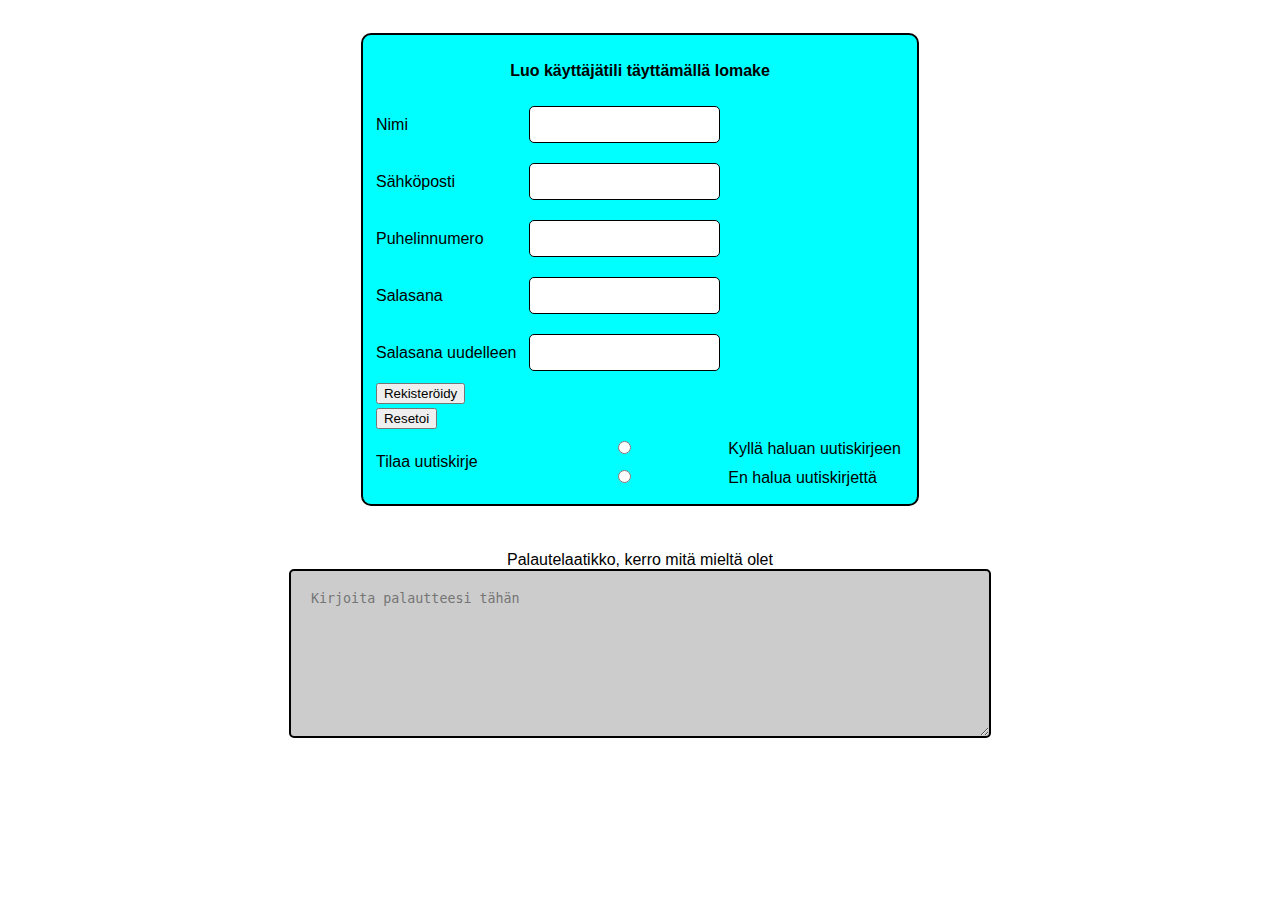
<file: Table harjoittelua/tableform.html>
<!DOCTYPE html>
<html lang="en">
<head>
    <meta charset="UTF-8">
    <meta name="viewport" content="width=device-width, initial-scale=1.0">
    <link rel="stylesheet" href="styletable.css">
    <title>Rekisteröitymislomake</title>
</head>
<body> 
        <div class="wrapper">
        <form action="#">
            <table>
       
            <th colspan="2">Luo käyttäjätili täyttämällä lomake</th>
            <tr>
                <td><label for="Nimi">Nimi</label></td>
                <td><input type="text" name="Nimi" id="Nimi" required></td> 
            </tr>    
            <tr>
                <td><label for="Sähköposti">Sähköposti</label></td>
                <td><input type="email" name="Sähköposti" id="Sähkposti" required></td>
            </tr>   
            <tr>
                <td><label for="Puhelinnumero">Puhelinnumero</label></td> 
                <td><input type="tel" name="Puhelinnumero" id="Puhelinnumero" required></td>
            </tr> 
            <tr>
                <td><label for="Salasana">Salasana</label></td> 
                <td><input type="password" name="Salasana" id="Salasana" required maxlength="12"></td>
            </tr>
            <tr>
                <td><label for="Salasana uudelleen">Salasana uudelleen</label></td> 
                <td><input type="password" name="Salasana uudelleen" id="Salasana uudelleen" required maxlength="12"></td>
            </tr>
            <tr>
               <td colspan="2"><button type="submit" value="Uusi käyttäjä">Rekisteröidy</button></td>
            </tr>
            <tr>
                <td colspan="2"> <button type="reset">Resetoi</button></td>
             </tr>
            <tr>
                <td>Tilaa uutiskirje</td>
                    <td>
                    <input type = "radio" name = "Tilaa uutiskirje" value="Kyllä">Kyllä haluan uutiskirjeen
                    <input type = "radio" name = "Tilaa uutiskirje" value="Ei">En halua uutiskirjettä
                    </td>
            </tr>
              
            </table>
            
        </form>
        </div>  
        <div class="palaute">
        <caption>Palautelaatikko, kerro mitä mieltä olet</caption>
        <textarea class="textarea" name="Palautelaatikko" cols="80" rows="4" placeholder="Kirjoita palautteesi tähän"></textarea>
        </div>
</body>
</html>
</file>
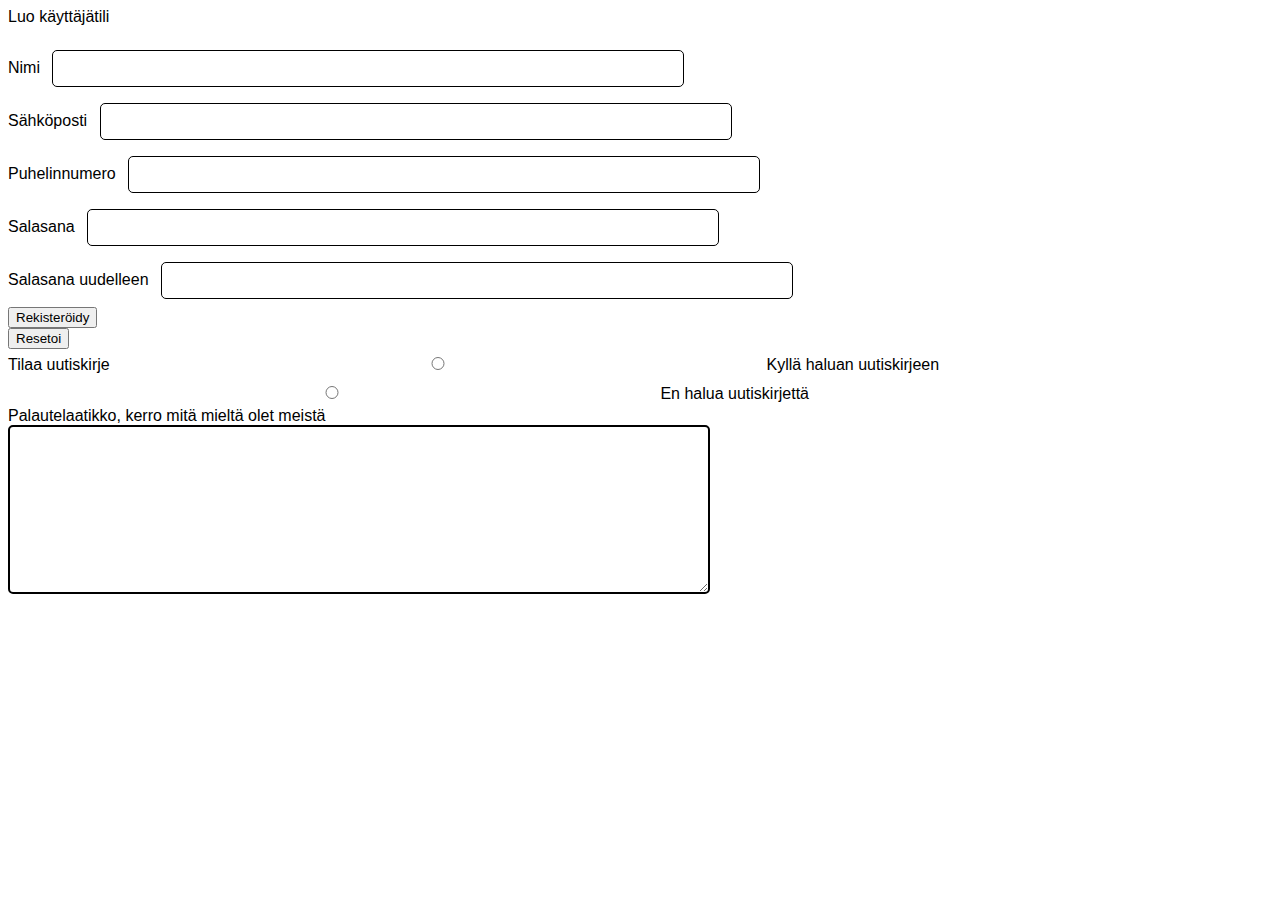
<file: Table harjoittelua/tableform2.html>
<!DOCTYPE html>
<html lang="en">
<head>
    <meta charset="UTF-8">
    <meta name="viewport" content="width=device-width, initial-scale=1.0">
    <link rel="stylesheet" href="styletable.css">
    <title>Rekisteröitymislomake</title>
</head>
<body>
        <caption>Luo käyttäjätili</caption>
        <p></p>
        <form action="#">

            <div>
                <label for="Nimi">Nimi</label>
                <input type="text" name="Nimi" id="Nimi" required>
            </div>   
            <div>
                <label for="Sähköposti">Sähköposti</label>
                <input type="email" name="Sähköposti" id="Sähkposti" required>
            </div>   
            <div>
                <label for="Puhelinnumero">Puhelinnumero</label>
                <input type="tel" name="Puhelinnumero" id="Puhelinnumero" required>
            </div>   
            <div>
                <label for="Salasana">Salasana</label>
                <input type="password" name="Salasana" id="Salasana" required maxlength="12">
            </div>   
             <div>
                <label for="Salasana uudelleen">Salasana uudelleen</label>
                <input type="password" name="Salasana uudelleen" id="Salasana uudelleen" required maxlength="12">
            </div>   
            <div>
                <button type="submit">Rekisteröidy</button>
            </div>
            <div>
                <button type="reset">Resetoi</button>
            </div>
            <tr>
                <td>Tilaa uutiskirje</td>
                    <td>
                    <input type = "radio" name = "Tilaa uutiskirje" value="Kyllä"> Kyllä haluan uutiskirjeen
                   <input type = "radio" name = "Tilaa uutiskirje" value="Ei"> En halua uutiskirjettä
                    </td>
            </tr>

            <div>
                <caption>Palautelaatikko, kerro mitä mieltä olet meistä</caption>
            </div>
            <div>
                <textarea name="Palautelaatikko" cols="80" rows="4"></textarea>
            </div>    
        </form> 
   
</body>
</html>
</file>
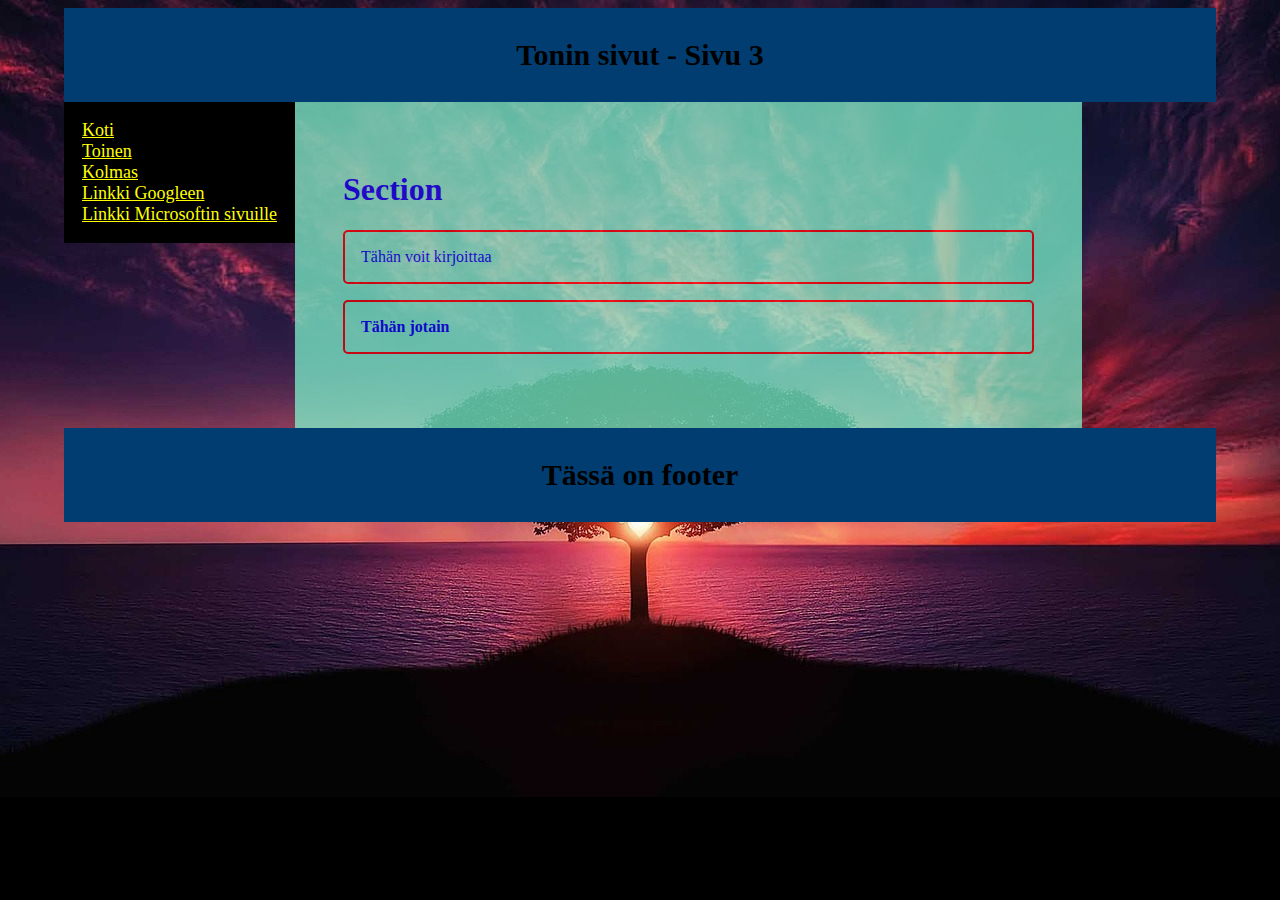
<file: Toinen_OT/kolmas.html>
<!DOCTYPE html>
<html lang="en">
<head>
    <meta charset="UTF-8">
    <meta name="viewport" content="width=device-width, initial-scale=1.0">
    <title>Design sivusto</title>
    <link rel="stylesheet" type="text/css" href="styles.css">
</head>
<body>
    <header>Tonin sivut - Sivu 3</header>
    <nav>
        <div class="nav">
            <div>
                <a href="index.html">Koti</a>
            </div>
            <div>
                <a href="toinen.html">Toinen</a>
            </div>
            <div>
                <a href="kolmas.html">Kolmas</a>
            </div>
            <div>
                <a href="https://google.fi" target="_blank">Linkki Googleen</a>
            </div>
            <div>
                <a href="https://microsoft.fi" target="_blank">Linkki Microsoftin sivuille</a>
            </div>
        </div>
    </nav>
    <section><h1>Section</h1>
        <p>Tähän voit kirjoittaa</p>
    
        <p><strong>Tähän jotain</strong></p>
        </section>   


    <footer>Tässä on footer</footer>
    
</body>
</html>
</file>
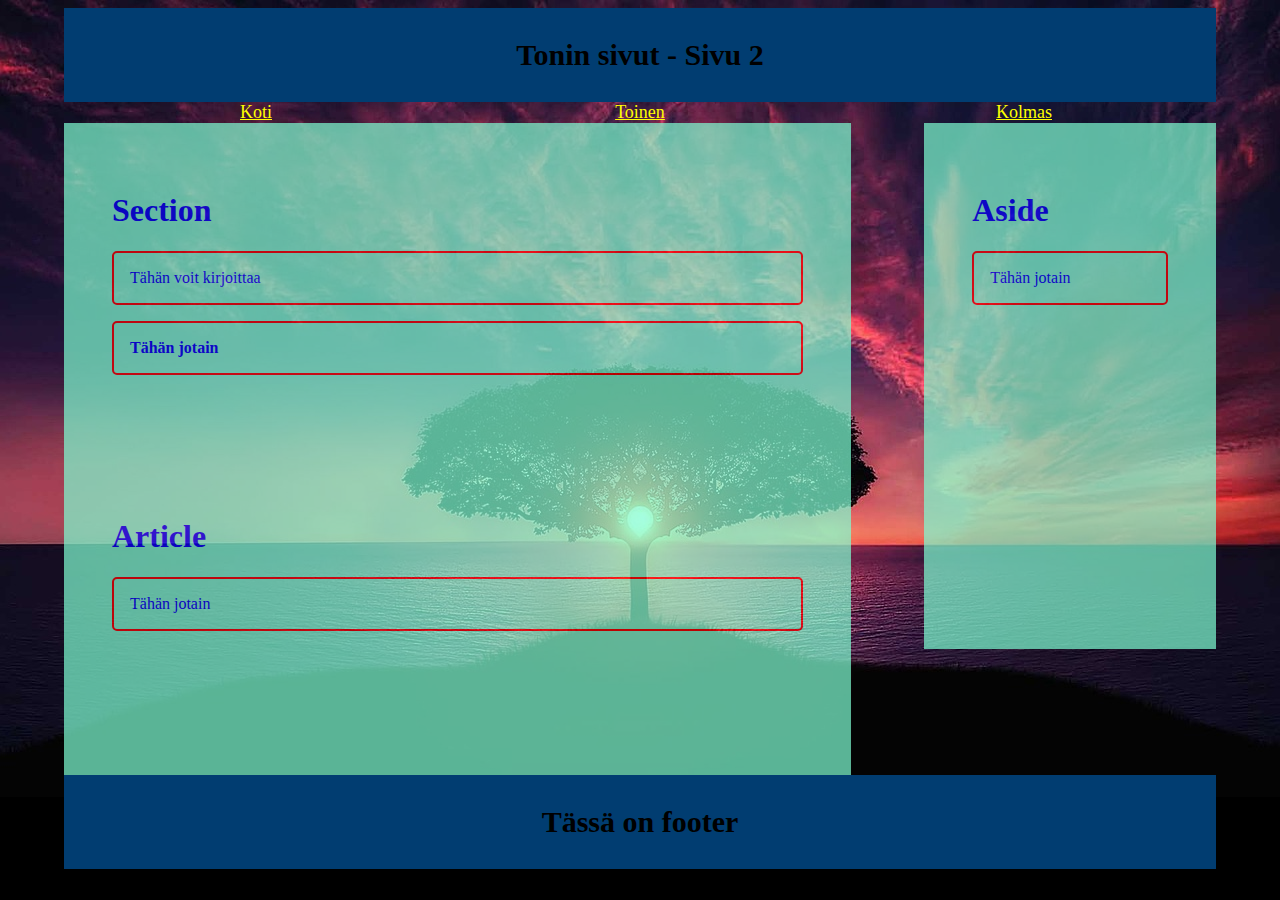
<file: Toinen_OT/toinen.html>
<!DOCTYPE html>
<html lang="en">
<head>
    <meta charset="UTF-8">
    <meta name="viewport" content="width=device-width, initial-scale=1.0">
    <title>Design sivusto</title>
    <link rel="stylesheet" type="text/css" href="styles.css">
</head>
<body>
    <header>Tonin sivut - Sivu 2</header>
    <nav>
        <div class="wrapper">
            <div>
                <a href="index.html">Koti</a>
            </div>
            <div>
                <a href="toinen.html">Toinen</a>
            </div>
            <div>
                <a href="kolmas.html">Kolmas</a>
            </div>

        </div>
    </nav>
    <section><h1>Section</h1>
    <p>Tähän voit kirjoittaa</p>

    <p><strong>Tähän jotain</strong></p>
    </section>   

    <aside>
        <h1>Aside</h1>
        <p>Tähän jotain</p>
    </aside>

    <article>
        <h1>Article</h1>
        <p>Tähän jotain</p>
    </article>

    <footer>Tässä on footer</footer>

</body>
</html>
</file>
<file: Ens_OT/styles.css>
body {
    background:lightblue; 
    margin-left: auto; 
    margin-right: auto; 
    width:80%; 
    font-family: Arial, Helvetica, sans-serif;
}
.red {
    color: red;
    background-color: aqua; 
    font-size: 150%; 
    text-transform: uppercase;
}
.blue {
    color: blue;
    font-size:150%; 
    text-decoration: underline;
}
p {
    color: purple;
}
.highlight {
    background-color: gold; 
    text-decoration: line-through; 
}
#lista {
    background-color: red; 
    list-style-type:disc;
}
</file>
<file: Kolmas_OT/styles.css>
.row {
    background-color: black;
    color: white;
}
</file>
<file: Omat sivut/styles.css>
.logo {
    float: left;
    padding: 13px;
    text-shadow: 1px 2px 2px darkgrey;
    margin-top: 10px;
}
body {
    background-color: rgb(43,51,63,.7);
    justify-content: center;
    align-items: baseline;
    background-image: url("piirilevy.webp");
    background-repeat:no-repeat;
    background-attachment:fixed;
    background-size: cover;
    background-blend-mode: multiply;
    font-family:Verdana, Geneva, Tahoma, sans-serif;
    color: white;
}
.btn {
    color: black;
    background-color: lightgrey;
    border-color: black;
    float: right;
    margin-top: 20px;
    margin-right: 50px;
    margin-left: 50px;
}
h1 {
    text-align: center;
    padding: 1em;
    font-size: medium;
    color: white;
    text-shadow: 1px 2px 2px darkgrey;
}
p {
    text-shadow: 1px 2px 2px black;
}
.navbar-nav {
    text-align: center;
    display: flex;
    margin-left: auto;
    margin-right: auto;
    position: sticky;
}
.navbar {
    text-align: center;
    display: flex;
    margin-left: auto;
    margin-right: auto;
    margin-top: 10px;
}
.navbar-collapse {
    text-align: center;
    display: flex;
    margin-left: auto;
    margin-right: auto;
}
.container-fluid {
    text-align: center;
    display: flex;
    margin-left: auto;
    margin-right: auto;
}
.row1 {
    text-align: left;
    display: flex;
    margin-left: auto;
    margin-right: auto;
    padding: 64px;
    border-radius: 5px;
    gap: 10px;
}
.container img {
    border-radius: 5px;
    padding: 1em;
    width: 100%;
    display:flex;
    justify-content: center;
    text-align: center;
}
.row-tarjoustuotteita {
    display:flex;
    text-align: center;
    width: 100%;
    gap: 10px;
    font-size: 15px;
}
.btn-secondary {
    text-align: center;
    display: flex;
    margin-left: auto;
    margin-right: auto;
    padding: 20px;
    background-color: rgb(43,51,63,.7);
    border-color: black;
    margin-bottom: 20px;
    border-radius: 20px;
    color: white;
}
header {
    color: white;
    padding: 1em;
    text-align: center;
    font-size: 25px;
    font-weight: bold;
    clear: left;
    text-shadow: 1px 2px 2px black;
}
footer {
    color: white;
    text-align: center;
    font-size: 15px;
    font-weight: bold;
    clear: left;
    gap: 10px;
    text-shadow: 1px 2px 2px black;
    background-color: rgb(43,51,63,.7);
}
.row {
    height: 300px;
    justify-content: center;
    align-items: baseline;
    text-align: left;
    display: flex;
    margin-left: auto;
    margin-right: auto;
    margin-bottom: 10px;
    gap: 150px;
}
.collapse-navbar {
    text-align: center;
    display: flex;
    margin-left: auto;
    margin-right: auto;
}
h2 {
    text-align: center;
    padding:1em;
    text-shadow: 1px 2px 2px black;
}
.row3 {
    text-align: center;
    display: flex;
    margin-bottom: 20px;
    border-radius: 5px;
    gap: 10px;
}

.row4 {
    display:flex;
    text-align: center;
    margin-left: auto;
    margin-right: auto;
    margin-bottom: 10px;
    padding:1em;
    border-radius: 5px;
    gap: 10px;
}

th {
    padding:15px;
}
table {
    padding: 10px;
    border-radius: 10px;
    margin-left: auto;
    margin-right: auto;
    background-color: rgb(43,51,63,.7);
}
td {
    padding:10px;
}
button:hover {
    font-family: Verdana, Geneva, Tahoma, sans-serif;
    color: blue;   
}
input {
    width: 50%;
    padding: 10px;
    margin: 8px;
    border: 1px solid black;
    border-radius: 5px;
    box-sizing: border-box;
    margin-top: 20px;
}
.wrapper {
    padding: 25px;
    border-radius: 10px;
    text-shadow: 1px 2px 2px black;
}
.textarea {
    padding: 20px;
    margin-left: auto;
    margin-right: auto;
    display: block;
    border-radius: 5px;
    border-color: black;
    background-color: rgba(141, 152, 170, 0.7);
    justify-content: center;
}
.palaute {
    padding: 20px;
    margin-left: auto;
    margin-right: auto;
    display:block;
    text-align: center;
    justify-content: center;
}
.carousel {
    width: 50%;
    margin-left: auto;
    margin-right: auto;
}
h3 {
    text-align: center;
    text-shadow: 1px 2px 2px black;
}
.img:hover {
    transform: scale(1.03);
}
h4 {
text-align: center;
height: 200px;
width: 500px;
margin-left: auto;
margin-right: auto;
padding: 1em;
text-shadow: 1px 2px 2px black;
}

@media screen and (min-width: 300px) {
    
    .container {
      width: 100%; 
    }
    p {
        width:100%;
    }
    footer{
        width:100%;
    }
    h1,h2,h3,h4,header {
        width:100%;
    }
    .row3 {
        width:100%;
    }
    .row1 {
        width:100%;
    }
    .textarea {
        width:100%;
    }
    .d-flex{
        width:100%;
    }
    .col-6 {
        display: block;
    }
    p {
        display:block;
    }
    
}
</file>
<file: Toinen_OT/styles.css>
header, footer {
    background-color: rgb(1, 61, 113);
    color: black;
    padding: 1em;
    text-align: center;
    font-size: 30px;
    font-weight: bold;
    clear: left;
}

.nav {
    background-color:black;
    padding: 1em;
    float: left;
    font-size: large;
    text-decoration: none;
}
.wrapper {
    display:flex;
    font-size: large;
}
.wrapper > div {
    flex:1;
    text-align: center;
}
.wrapper > nav {
    float: left;
    padding: 1em;
}

section {
    float: left;
    width: 60%;
    color: blue;
    height: 230px;
    padding: 3em;
    background-color: aquamarine;
    opacity: 0.7;
}
aside {
    float: right;
    width: 17%;
    color: blue;
    height: 430px;
    padding: 3em;
    background-color:aquamarine;
    opacity: 0.7;
}
article {
    float: left;
    width:60%;
    padding: 3em;
    color: blue;
    height: 230px;
    background-color: aquamarine;
    opacity: 0.7; 
}
.padding {
    padding: 1em;
}
body {
    background-image: url("Sunset.jpg");
    background-color: black;
    background-repeat:no-repeat;
    background-attachment:fixed;
    background-size: 100%;
    width: 90%;
    margin-left: auto;
    margin-right: auto;
}
p {
    border: 2px solid red;
    border-radius: 5px;
    padding: 1em;
}
a:link {
    color: yellow; 
}
a:hover { 
    text-decoration: none;
    color: red;
}
</file>
<file: Table harjoittelua/styletable.css>
th {
    padding:15px;
}
table {
    padding: 10px;
    background-color: aqua;
    border-radius: 10px;
    box-shadow: 10px black; 
    border: 2px solid black;
    margin-left: auto;
    margin-right: auto;
}
body {
    font-family:Verdana, Geneva, Tahoma, sans-serif;  
}

button:hover {
    font-family: Verdana, Geneva, Tahoma, sans-serif;
    color: purple;   
}
input {
    width: 50%;
    padding: 10px;
    margin: 8px;
    border: 1px solid black;
    border-radius: 5px;
    box-sizing: border-box;
}

textarea {
    background-color:white;
    height: 125px;
    padding: 20px;
    border: 2px solid black;
    border-radius: 5px;
    margin-left: auto;
    margin-right: auto;
}
.wrapper {
    padding: 25px;
    box-shadow: black;
}
.textarea{
    padding: 20px;
    margin-left: auto;
    margin-right: auto;
    display: block;
    background-color: rgb(204, 204, 204);
}
.palaute {
    padding: 20px;
    margin-left: auto;
    margin-right: auto;
    display: block;
    text-align: center;
}
</file>
